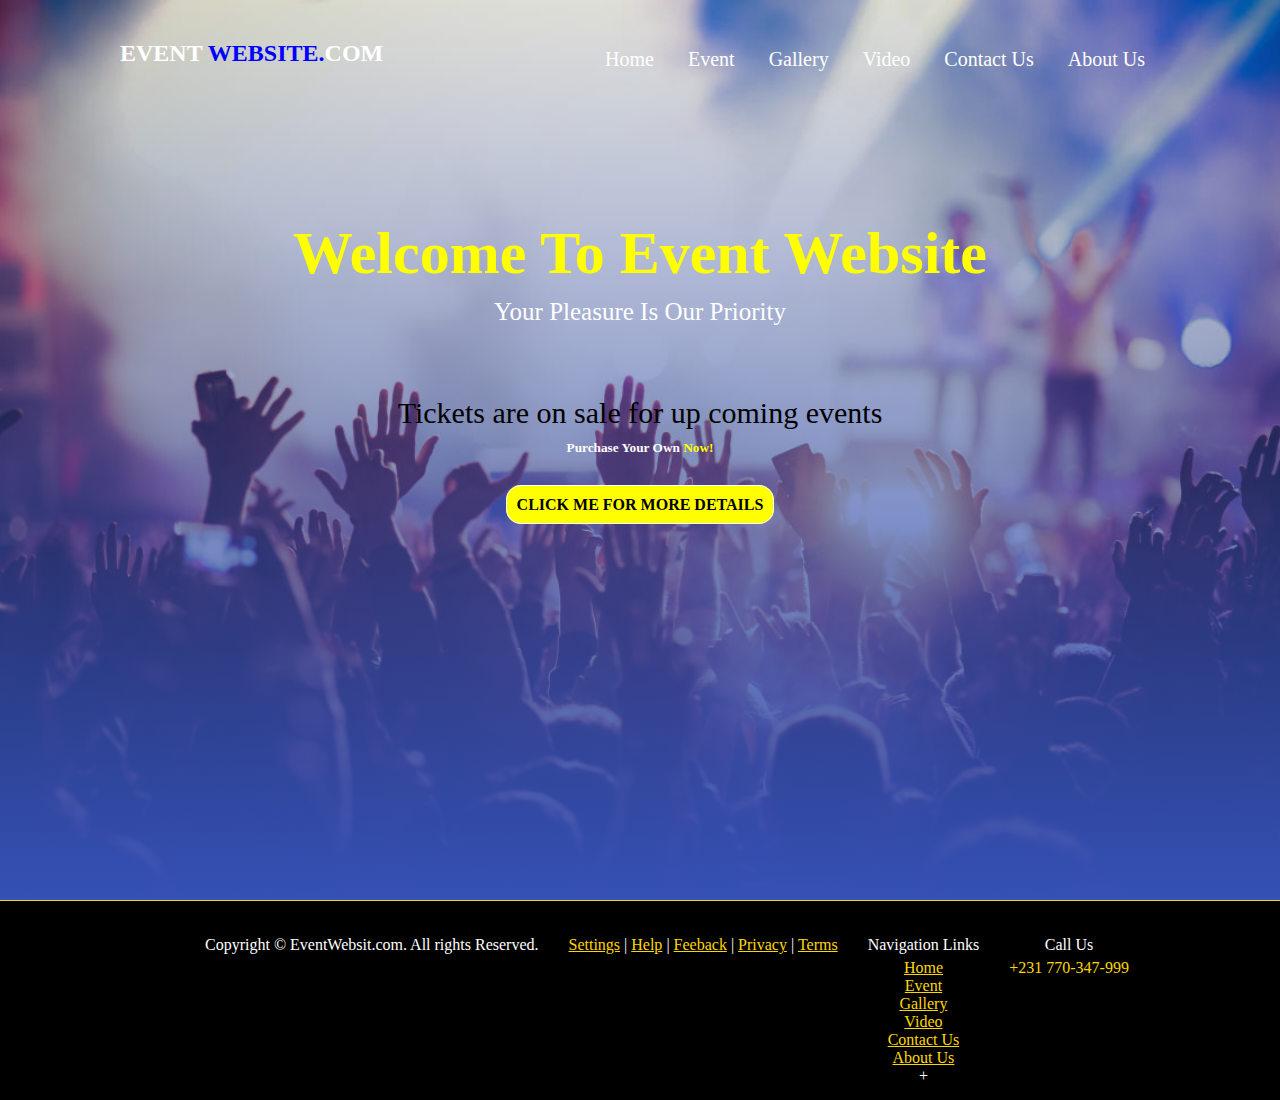
<file: index.html>
<!DOCTYPE html>
<html lang="en">
<head>
    <meta charset="UTF-8">
    <meta http-equiv="X-UA-Compatible" content="IE=edge">
    <meta name="viewport" content="width=device-width, initial-scale=1.0">
    <link rel="stylesheet" type="text/css" href="style.css">
    <title>EventWebsite.com</title>
</head>
<body>
    <div class="hero">
        <div class="navbar">
        <div class="logo">
            <h2>EVENT <span class="highlight_1">WEBSITE.</span><span class="highlight_2">COM</span></h2>
        </div>
        <div class="nav-links">
            <ul>
                <li><a href="index.html">Home</a></li>
                <li><a href="event.html">Event</a></li>
                <li><a href="gallery.html">Gallery</a></li>
                <li><a href="video.html">Video</a></li>
                <li><a href="contact.html">Contact Us</a></li>
                <li><a href="about_us.html">About Us</a></li>
            </ul>
        </div>
    </div>
    <div class="wel">
        <h1>Welcome To Event Website</h1>
        <p>Your Pleasure Is Our Priority</p>
    </div>
    <div class="content">
        <p>
            Tickets are on sale for up coming events
        </p>
        <h5>Purchase Your Own <span>Now!</span></h5>
        <a href="event.html">CLICK ME FOR MORE DETAILS</a>
    </div>
    </div>
    <footer>
        <div class="footer-section">
            <p>
                Copyright &copy; EventWebsit.com. All rights Reserved.
            </p>
        </div>
        <div class="footer-section">
           <a href="">Settings</a> | 
           <a href="">Help</a> | 
           <a href="">Feeback</a> | 
           <a href="">Privacy</a> | 
           <a href="">Terms</a> 
        </div>
        <div class="footer-section">
            <p>Navigation Links</p>
            <ul>
                <li><a href="index.html">Home</a></li>
                <li><a href="event.html">Event</a></li>
                <li><a href="gallery.html">Gallery</a></li>
                <li><a href="video.html">Video</a></li>
                <li><a href="contact.html">Contact Us</a></li>
                <li><a href="about_us.html">About Us</a></li>
            </ul>+
        </div>
        <div class="footer-section">
            <p>Call Us</p>
            <p style="color: gold;">+231 770-347-999</p>
        </div>
    </footer>
</body>
</html>
</file>
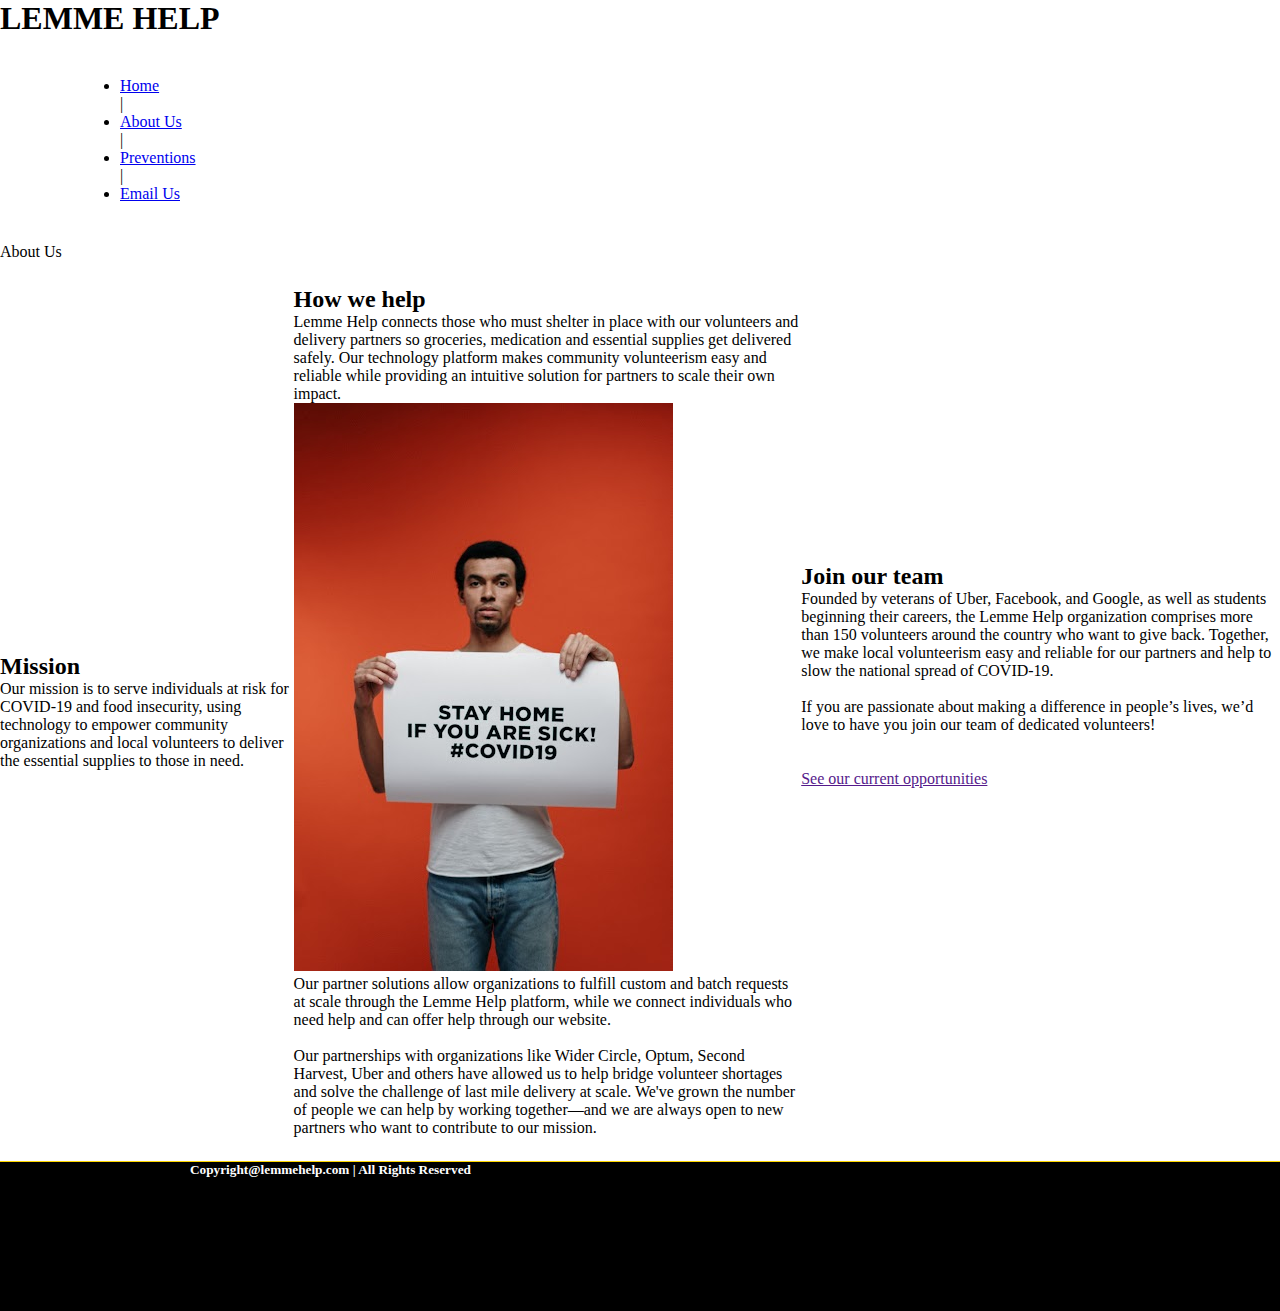
<file: about.html>
<!DOCTYPE html>
<html lang="en">
<head>
    <meta charset="UTF-8">
    <meta http-equiv="X-UA-Compatible" content="IE=edge">
    <meta name="viewport" content="width=device-width, initial-scale=1.0">
    <meta name="Author" content="Bassey Gray">
    <link rel="stylesheet" href="style.css">
    <title>Art 277 | Assignment 5</title>
</head>
<body>
     <!--header 1-->
     <div class="header-1">
        <div class="container">
            <h1>LEMME HELP</h1>
        </div>
    </div>
    <!--Navbar-->
    <header>
        <div class="navbar">
            <div class="container">
                <ul>
                    <li><a href="index.html">Home</a></li>  |
                    <li><a href="about.html">About Us</a></li>  |
                    <li><a href="prevention.html">Preventions</a></li>  |
                    <li><a href="#">Email Us</a></li>
                </ul>
            </div>
        </div>
    </header>
    <!--Article-->
    <article>
        <div class="container">
            <p>About Us</p> 
        </div>
    </article>
    <!--Section-->
    <section class="main">
        <div class="container">
            <h2>Mission</h2>
            <p>
                Our mission is to serve individuals at risk for COVID-19 and food insecurity, using technology to empower community organizations and local volunteers to deliver the essential supplies to those in need.
            </p>
        </div>
        <div class="container">
            <h2>How we help</h2>
            <p>
                Lemme Help connects those who must shelter in place with our volunteers and delivery partners so groceries, medication and essential supplies get delivered safely. Our technology platform makes community volunteerism easy and reliable while providing an intuitive solution for partners to scale their own impact.
            </p>
                <img src="man.jpg" alt="Man"> <br>
                Our partner solutions allow organizations to fulfill custom and batch requests at scale through the Lemme Help platform, while we connect individuals who need help and can offer help through our website.
                <br><br>
                Our partnerships with organizations like Wider Circle, Optum, Second Harvest, Uber and others have allowed us to help bridge volunteer shortages and solve the challenge of last mile delivery at scale. We've grown the number of people we can help by working together—and we are always open to new partners who want to contribute to our mission.
            </p>
        </div>
        <div class="container">
            <h2>Join our team</h2>
            <p>
                Founded by veterans of Uber, Facebook, and Google, as well as students beginning their careers, the Lemme Help organization comprises more than 150 volunteers around the country who want to give back. Together, we make local volunteerism easy and reliable for our partners and help to slow the national spread of COVID-19.
                <br><br>
                If you are passionate about making a difference in people’s lives, we’d love to have you join our team of dedicated volunteers!
            </p> <br> <br>
            <a href="">See our current opportunities</a> <br><br><br><br><br>
        </div>
    </section>
    <!--Footer-->
    <footer>
        <div class="container">
            <h5>Copyright@lemmehelp.com | All Rights Reserved</h5>
        </div>
    </footer>
</body>
</html>
</file>
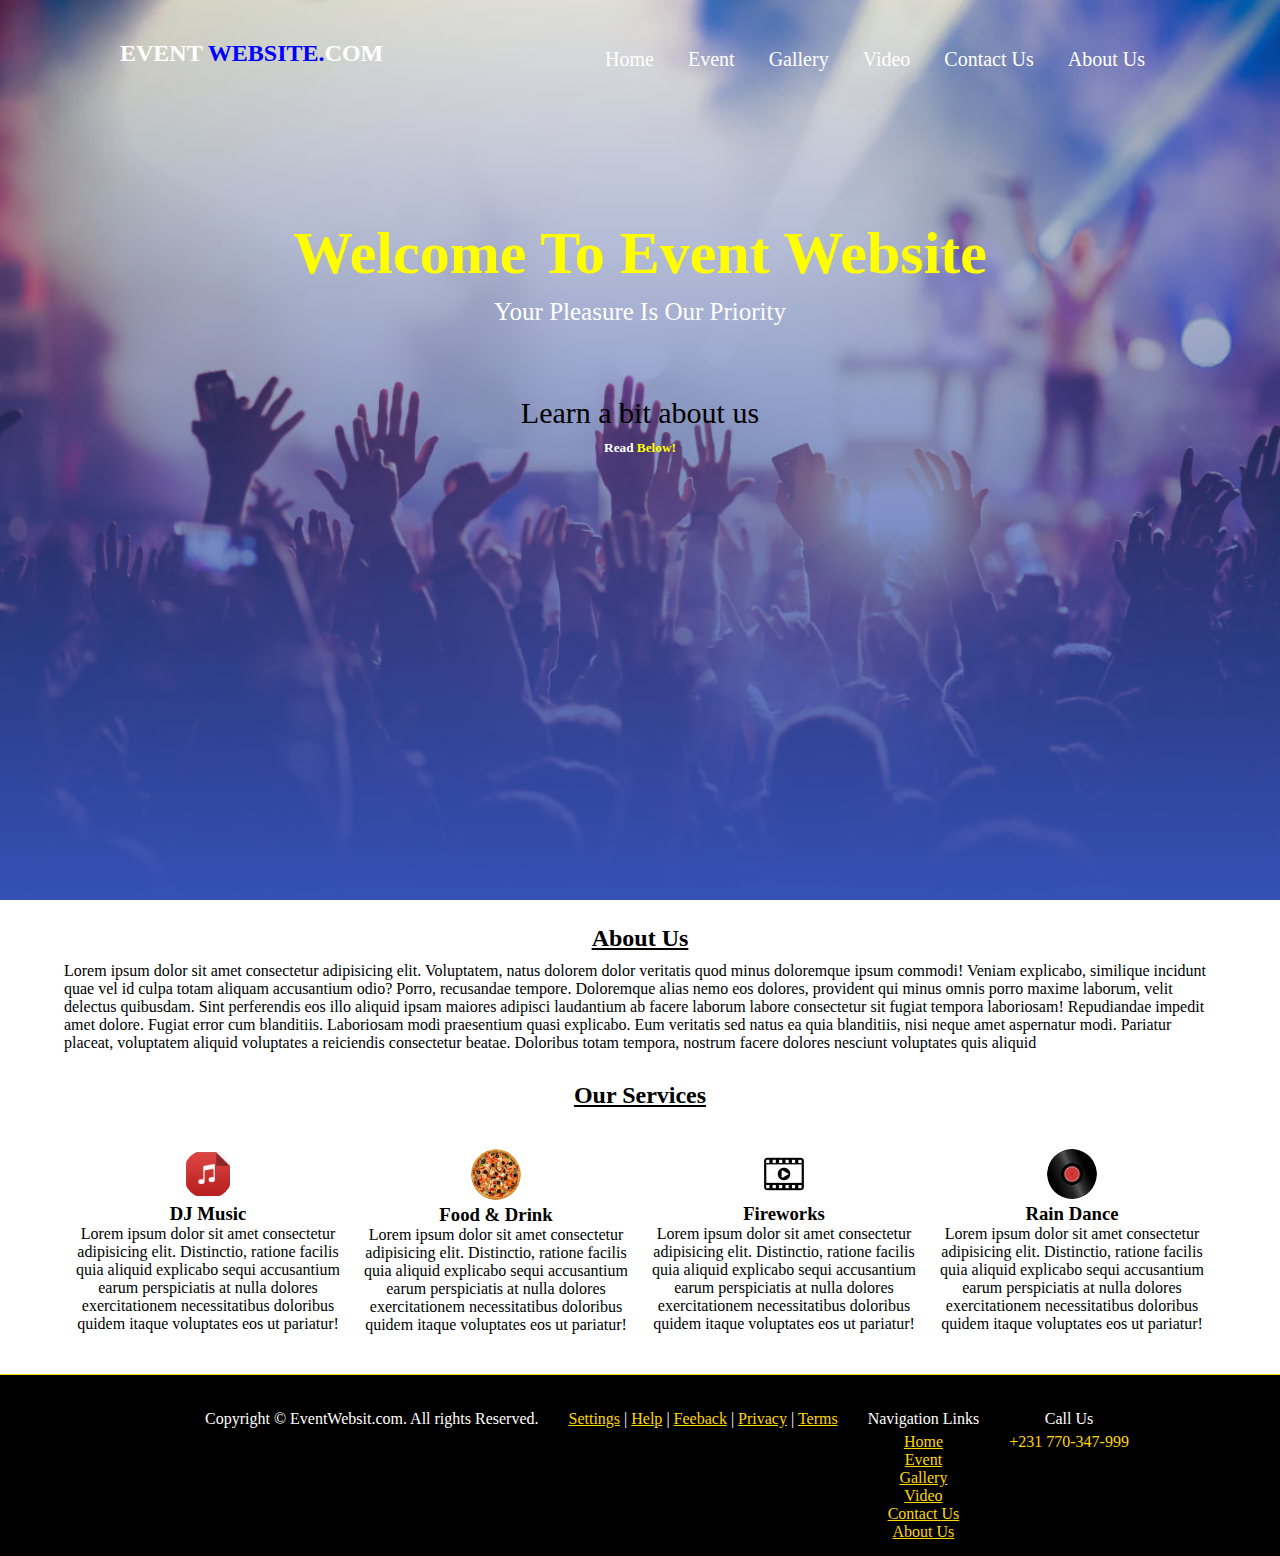
<file: about_us.html>
<!DOCTYPE html>
<html lang="en">
<head>
    <meta charset="UTF-8">
    <meta http-equiv="X-UA-Compatible" content="IE=edge">
    <meta name="viewport" content="width=device-width, initial-scale=1.0">
    <link rel="stylesheet" href="style.css">
    <title>EventWebsite.com</title>
</head>
<body>
    <div class="hero">
        <div class="navbar">
        <div class="logo">
            <h2>EVENT <span class="highlight_1">WEBSITE.</span><span class="highlight_2">COM</span></h2>
        </div>
        <div class="nav-links">
            <ul>
                <li><a href="index.html">Home</a></li>
                <li><a href="event.html">Event</a></li>
                <li><a href="gallery.html">Gallery</a></li>
                <li><a href="video.html">Video</a></li>
                <li><a href="contact.html">Contact Us</a></li>
                <li><a href="about_us.html">About Us</a></li>
            </ul>
        </div>
    </div>
    <div class="wel">
        <h1>Welcome To Event Website</h1>
        <p>Your Pleasure Is Our Priority</p>
    </div>
    <div class="content">
        <p>
            Learn a bit about us 
        </p>
        <h5>Read  <span>Below!</span></h5>
    </div>
    </div>
    <div class="about">
        <div class="aim">
            <h2><u>About Us</u> </h2>
            <p>Lorem ipsum dolor sit amet consectetur adipisicing elit. 
                Voluptatem, natus dolorem dolor veritatis quod minus
                 doloremque ipsum commodi! Veniam explicabo, similique
                  incidunt quae vel id culpa totam aliquam accusantium odio?
                  Porro, recusandae tempore. Doloremque alias nemo eos dolores,
                   provident qui minus omnis porro maxime laborum, velit delectus 
                   quibusdam. Sint perferendis eos illo aliquid ipsam maiores adipisci 
                   laudantium ab facere laborum labore consectetur sit fugiat tempora 
                   laboriosam! Repudiandae impedit amet dolore.
                   Fugiat error cum blanditiis. Laboriosam modi praesentium 
                   quasi explicabo. Eum veritatis sed natus ea quia blanditiis,
                    nisi neque amet aspernatur modi. Pariatur placeat, voluptatem 
                    aliquid voluptates a reiciendis consectetur beatae.
                    Doloribus totam tempora, nostrum facere dolores nesciunt voluptates 
                    quis aliquid
            </p>
        </div>
    </div>
    <section class="myservice">
       <h2><u>Our Services</u> </h2>
        <div class="our-services">
            <img src="mp3-icon.ico" alt="">
            <h3>DJ Music</h3>
            <p>Lorem ipsum dolor sit amet consectetur
                 adipisicing elit. Distinctio, ratione facilis quia
                  aliquid explicabo sequi accusantium earum perspiciatis
                   at nulla dolores exercitationem necessitatibus doloribus
                    quidem itaque voluptates eos ut pariatur!
            </p>
        </div>
        <div class="our-services">
            <img src="pizza.png" alt="">
            <h3>Food & Drink</h3>
            <p>Lorem ipsum dolor sit amet consectetur
                 adipisicing elit. Distinctio, ratione facilis quia
                  aliquid explicabo sequi accusantium earum perspiciatis
                   at nulla dolores exercitationem necessitatibus doloribus
                    quidem itaque voluptates eos ut pariatur!
            </p>
        </div>
        <div class="our-services">
            <img src="video-icon.jpg" alt="">
            <h3>Fireworks</h3>
            <p>Lorem ipsum dolor sit amet consectetur
                 adipisicing elit. Distinctio, ratione facilis quia
                  aliquid explicabo sequi accusantium earum perspiciatis
                   at nulla dolores exercitationem necessitatibus doloribus
                    quidem itaque voluptates eos ut pariatur!
            </p>
        </div>
        <div class="our-services">
            <img src="disc.png" alt="">
            <h3>Rain Dance</h3>
            <p>Lorem ipsum dolor sit amet consectetur
                 adipisicing elit. Distinctio, ratione facilis quia
                  aliquid explicabo sequi accusantium earum perspiciatis
                   at nulla dolores exercitationem necessitatibus doloribus
                    quidem itaque voluptates eos ut pariatur!
            </p>
        </div>
    </section>
    <footer>
        <div class="footer-section">
            <p>
                Copyright &copy; EventWebsit.com. All rights Reserved.
            </p>
        </div>
        <div class="footer-section">
           <a href="">Settings</a> | 
           <a href="">Help</a> | 
           <a href="">Feeback</a> | 
           <a href="">Privacy</a> | 
           <a href="">Terms</a> 
        </div>
        <div class="footer-section">
            <p>Navigation Links</p>
            <ul>
                <li><a href="index.html">Home</a></li>
                <li><a href="event.html">Event</a></li>
                <li><a href="gallery.html">Gallery</a></li>
                <li><a href="video.html">Video</a></li>
                <li><a href="contact.html">Contact Us</a></li>
                <li><a href="about_us.html">About Us</a></li>
            </ul>
        </div>
        <div class="footer-section">
            <p>Call Us</p>
            <p style="color: gold;">+231 770-347-999</p>
        </div>
    </footer>
</body>
</html>
</file>
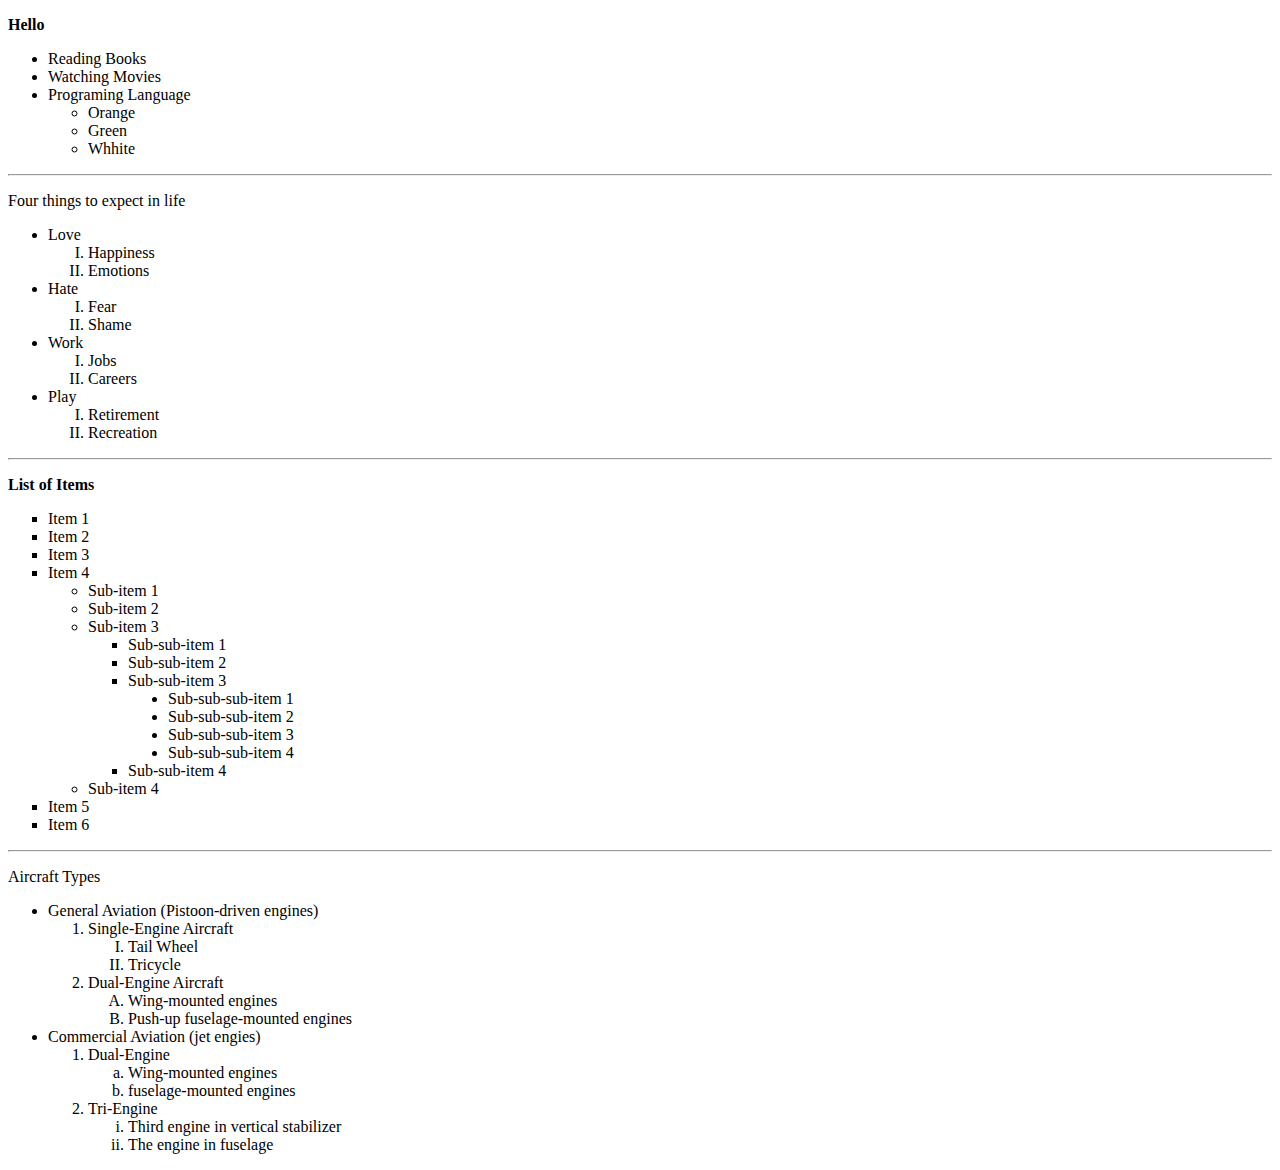
<file: Art-277.html>
<!DOCTYPE html>
<html lang="en">
<head>
    <meta charset="UTF-8">
    <meta http-equiv="X-UA-Compatible" content="IE=edge">
    <meta name="viewport" content="width=device-width, initial-scale=1.0">
    <title>Assignment 3</title>
</head>
<body>
    <div>
        <p>
             <strong>Hello</strong><br/>
          <ul>
              <li>Reading Books</li>
              <li>Watching Movies</li>
             <li>Programing Language</li>
            <ul>
                <li>Orange</li>
                <li>Green</li>
                <li>Whhite</ul>
            </ul>
        </ul>

            <hr style="font-size:strong; color:rgb(255, 255, 255); size: 2px;">
    </div>
    <div>
        <p>
            Four things to expect in life<br>
            <ul> 
                <li>Love</li>
                <ol type="I"> 
                    <li>Happiness</li>
                    <li>Emotions</li>
                </ol>
                <li> Hate</li>
                    <ol type="I"> 
                        <li>Fear</li>
                        <li>Shame</li>
                    </ol>
                <li>Work</li>
                    <ol type="I"> 
                        <li>Jobs</li>
                        <li>Careers</li>
                    </ol>
                <li>Play</li>
                    <ol type="I"> 
                        <li>Retirement</li>
                        <li>Recreation</li>
                    </ol>
            </ul>
                <hr>
        </p>
    </div>
    <!-- nested list-->
        <div>
            <p>
                <strong> List of Items</strong>
                <ul type="square">
                    <li> Item 1</li>
                    <li> Item 2</li>
                    <li> Item 3</li>
                    <li> Item 4</li>
                                <ul>
                                    <li> Sub-item 1</li>
                                    <li> Sub-item 2</li>
                                    <li> Sub-item 3</li>
                                
                                        <ul>
                                            <li> Sub-sub-item 1</li>
                                            <li> Sub-sub-item 2</li>
                                            <li> Sub-sub-item 3</li>
                                    
                                            <ul type="disc">
                                                <li> Sub-sub-sub-item 1</li>
                                                <li> Sub-sub-sub-item 2</li>
                                                <li> Sub-sub-sub-item 3</li>
                                                <li> Sub-sub-sub-item 4</li>
                                            </ul>
                                    <li>Sub-sub-item 4</li>
                                        </ul>
                                    <li>Sub-item 4</li>
                                </ul>
                    <li>Item 5</li>
                    <li>Item 6</li>
                </ul>
            </p><hr>
        </div>
        <div>
            <p>
                Aircraft Types<br>
                <ul>
                    <li>General Aviation (Pistoon-driven engines)</li>
                        <ol type="1">
                            <li>Single-Engine Aircraft</li>
                                <ol type="I">
                                    <li>Tail Wheel</li>
                                    <li>Tricycle</li>
                                </ol>
                            <li> Dual-Engine Aircraft</li>
                                <ol type="A">
                                    <li>Wing-mounted engines</li>
                                    <li>Push-up fuselage-mounted engines</li>
                                </ol>
                        </ol>
                    <li>Commercial Aviation (jet engies)</li>
                        <ol>
                            <li>Dual-Engine </li>
                                <ol type="a">
                                    <li>Wing-mounted engines</li>
                                    <li>fuselage-mounted engines</li>
                                </ol>
                            <li> Tri-Engine</li>
                                <ol type="i">
                                    <li>Third engine in vertical stabilizer</li>
                                    <li>The engine in fuselage</li>
                                </ol>
                </ul>
            </p>
        </div>
     </p>
    </body>
</html>
</file>
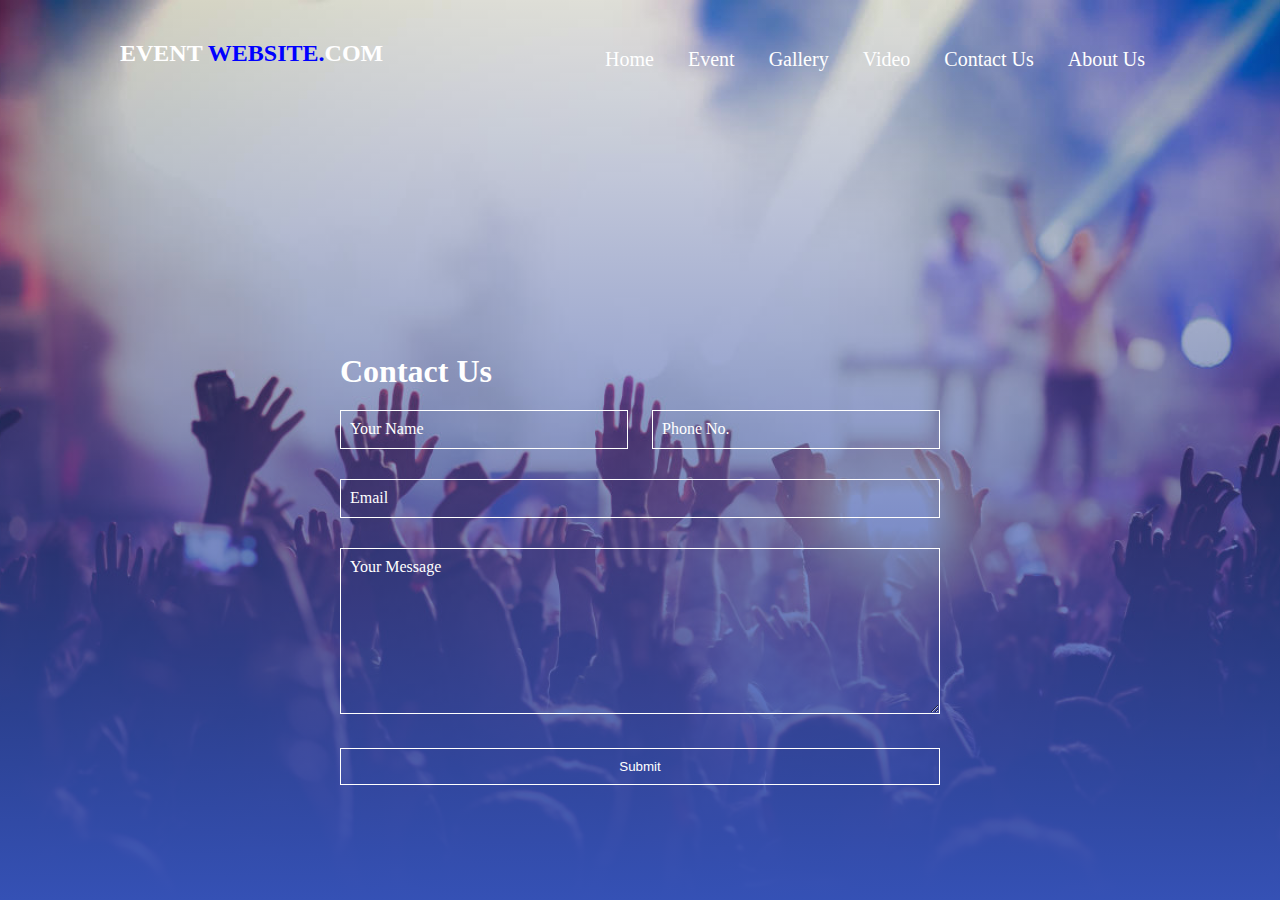
<file: contact.html>
<!DOCTYPE html>
<html lang="en">
<head>
    <meta charset="UTF-8">
    <meta http-equiv="X-UA-Compatible" content="IE=edge">
    <meta name="viewport" content="width=device-width, initial-scale=1.0">
    <link rel="stylesheet" href="style.css">
    <title>EventWebsite.com</title>
</head>
<body>
    <div class="hero">
        <div class="navbar">
        <div class="logo">
            <h2>EVENT <span class="highlight_1">WEBSITE.</span><span class="highlight_2">COM</span></h2>
        </div>
        <div class="nav-links">
            <ul>
                <li><a href="index.html">Home</a></li>
                <li><a href="event.html">Event</a></li>
                <li><a href="gallery.html">Gallery</a></li>
                <li><a href="video.html">Video</a></li>
                <li><a href="contact.html">Contact Us</a></li>
                <li><a href="about_us.html">About Us</a></li>
            </ul>
        </div>
    </div>
    <div class="main">
        <form>
            <div class="header">
                <h1>Contact Us</h1>
            </div>
            <div class="row">
                <div class="input-group">
                    <input type="text" id="name" required>
                    <label for="name">Your Name</label>
                </div>
                <div class="input-group">
                    <input type="text" id="phone" required>
                    <label for="phone">Phone No.</label>
                </div>
            </div>
            
            <div class="input-group">
                <input type="text" id="email" required>
                <label for="email">Email</label>
            </div>
            <div class="input-group">
                <textarea id="message" rows="8" required></textarea>
                <label for="message">Your Message</label>
            </div>
            <button type="submit">Submit</button>
        </form>
    </div>
    <footer>
        <div class="footer-section">
            <p>
                Copyright &copy; EventWebsit.com. All rights Reserved.
            </p>
        </div>
        <div class="footer-section">
           <a href="">Settings</a> | 
           <a href="">Help</a> | 
           <a href="">Feeback</a> | 
           <a href="">Privacy</a> | 
           <a href="">Terms</a> 
        </div>
        <div class="footer-section">
            <p>Navigation Links</p>
            <ul>
                <li><a href="index.html">Home</a></li>
                <li><a href="event.html">Event</a></li>
                <li><a href="gallery.html">Gallery</a></li>
                <li><a href="video.html">Video</a></li>
                <li><a href="contact.html">Contact Us</a></li>
                <li><a href="about_us.html">About Us</a></li>
            </ul>
        </div>
        <div class="footer-section">
            <p>Call Us</p>
            <p style="color: gold;">+231 770-347-999</p>
        </div>
    </footer>
</body>
</html>
</file>
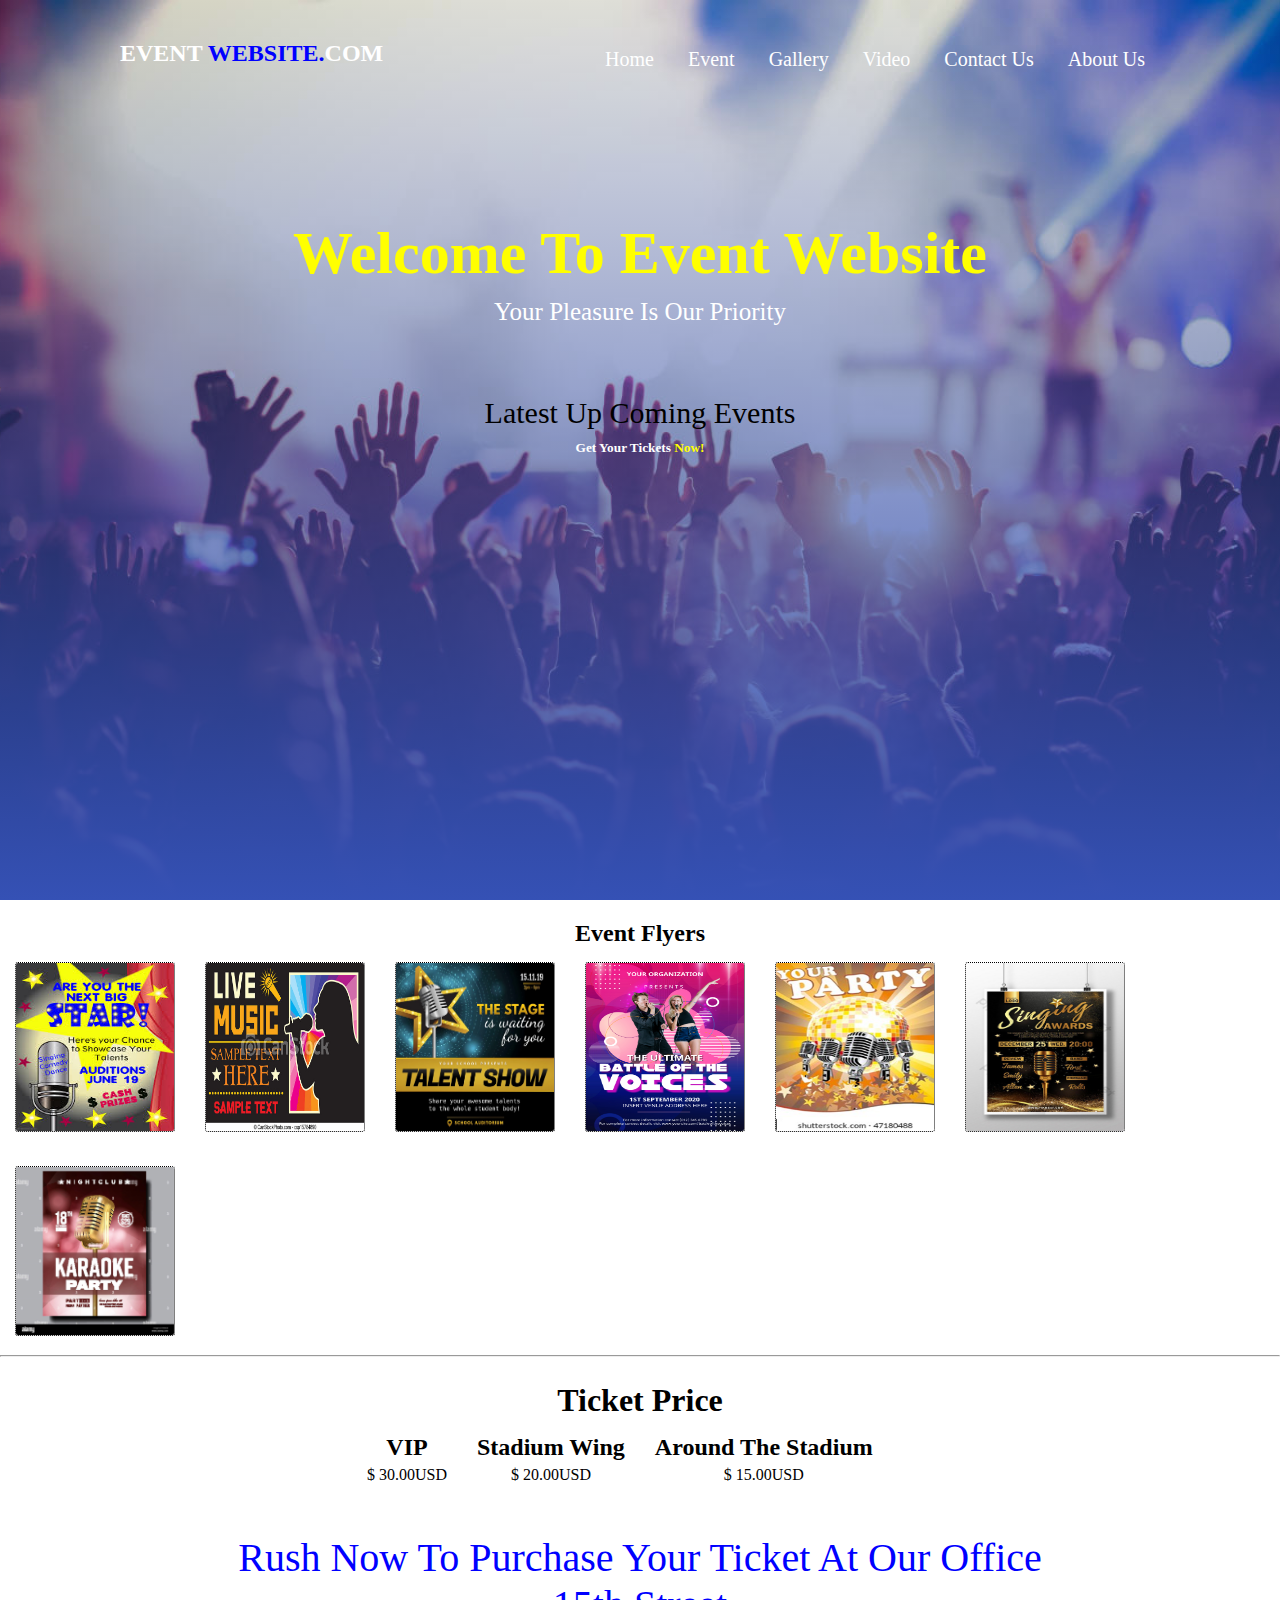
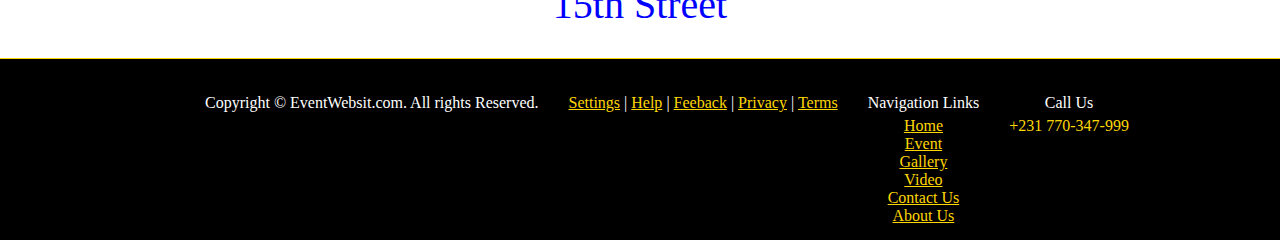
<file: event.html>
<!DOCTYPE html>
<html lang="en">
<head>
    <meta charset="UTF-8">
    <meta http-equiv="X-UA-Compatible" content="IE=edge">
    <meta name="viewport" content="width=device-width, initial-scale=1.0">
    <link rel="stylesheet" href="style.css">
    <title>EventWebsite.com</title>
</head>
<body>
    <div class="hero">
        <div class="navbar">
        <div class="logo">
            <h2>EVENT <span class="highlight_1">WEBSITE.</span><span class="highlight_2">COM</span></h2>
        </div>
        <div class="nav-links">
            <ul>
                <li><a href="index.html">Home</a></li>
                <li><a href="event.html">Event</a></li>
                <li><a href="gallery.html">Gallery</a></li>
                <li><a href="video.html">Video</a></li>
                <li><a href="contact.html">Contact Us</a></li>
                <li><a href="about_us.html">About Us</a></li>
            </ul>
        </div>
    </div>
    <div class="wel">
        <h1>Welcome To Event Website</h1>
        <p>Your Pleasure Is Our Priority</p>
    </div>
    <div class="content">
        <p>
            Latest Up Coming Events
        </p>
        <h5>Get Your Tickets <span>Now!</span></h5>
    </div>
    </div>
    <section>
    <div class="flyer">
        <h2>Event Flyers</h2>
        </div>
        <div class="image">
            <img src="flyer-1.jpeg" alt="flyer">
        </div>
        <div class="image">
            <img src="Picture1.png" alt="flyer">
        </div>
        <div class="image">
            <img src="Picture2.png" alt="flyer">
        </div>
        <div class="image">
            <img src="Picture3.png" alt="flyer">
        </div>
        <div class="image">
            <img src="Picture4.png" alt="flyer">
        </div>
        <div class="image">
            <img src="Picture5.png" alt="flyer">
        </div>
        <div class="image">
            <img src="Picture6.png" alt="flyer">
        </div>
    </section>
    <hr>
    <section class="showcase">
        <h1>Ticket Price</h1>
    <div class="ticket">
        <h2>VIP </h2>
        <p>$ 30.00USD</p> 
    </div> 
    <div class="ticket">
        <h2>Stadium Wing</h2>
        <p>$ 20.00USD</p> 
    </div> 
    <div class="ticket">
        <h2>Around The Stadium</h2>
        <p>$ 15.00USD</p>
    </div>
</section>
<section class="branding">
    <p>Rush Now To Purchase Your Ticket At Our Office <br>15th Street</p>
</section>
<footer>
    <div class="footer-section">
        <p>
            Copyright &copy; EventWebsit.com. All rights Reserved.
        </p>
    </div>
    <div class="footer-section">
       <a href="">Settings</a> | 
       <a href="">Help</a> | 
       <a href="">Feeback</a> | 
       <a href="">Privacy</a> | 
       <a href="">Terms</a> 
    </div>
    <div class="footer-section">
        <p>Navigation Links</p>
        <ul>
            <li><a href="index.html">Home</a></li>
            <li><a href="event.html">Event</a></li>
            <li><a href="gallery.html">Gallery</a></li>
            <li><a href="video.html">Video</a></li>
            <li><a href="contact.html">Contact Us</a></li>
            <li><a href="about_us.html">About Us</a></li>
        </ul>
    </div>
    <div class="footer-section">
        <p>Call Us</p>
        <p style="color:gold">+231 770-347-999</p>
    </div>
</footer>
</body>
</html>
</file>
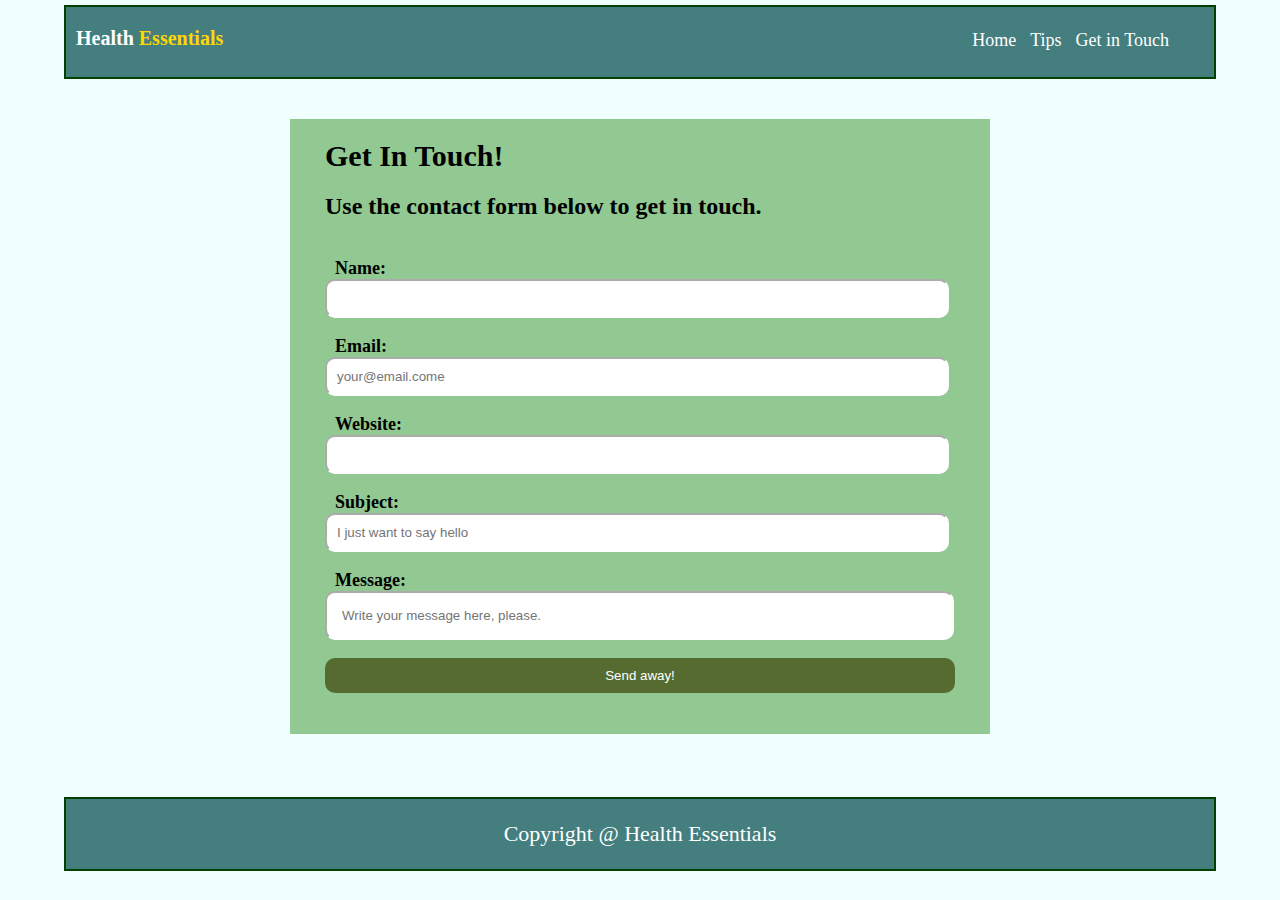
<file: getintouch.html>
<!DOCTYPE html>
<html lang="en">
<head>
    <meta charset="UTF-8">
    <meta http-equiv="X-UA-Compatible" content="IE=edge">
    <meta name="viewport" content="width=device-width, initial-scale=1.0">
    <meta name="Description" content="Art 277 | Home Project #6">
    <link rel="stylesheet" href="project.css">
    <title>Art 277 | Home Project 6</title>
</head>
<body>
    <!--Navbar-->
    <header>
        <div class="container">
             <div class="branding">
                <h1>Health <span class="hight-light">Essentials</span></h1>
                <ul>
                    <li><a href="project_6.html">Home</a></li>
                    <li><a href="tips.html">Tips</a></li>
                    <li><a href="getintouch.html">Get in Touch
                    </a></li>
                </ul>
            </div>
     </div>
    </header>
     <!--Navbar End-->

     <!--Form-->
     <section class="main">
         <div class="container">
             <div class="form-control">
                <h1>Get In Touch!</h1>
                <h2>Use the contact form below to get in touch.</h2><br>
                 <form action="" method="post">
                    <label for="">Name:<br></label><input type="text" name="Name" id="Name"><br><br>
                    <label for="">Email:<br></label><input type="email" name="Email" id="Email" placeholder="your@email.come"><br><br>
                    <label for="">Website:<br></label><input type="text" name="Website" id="Website"><br><br>
                    <label for="">Subject:<br></label><input type="text" name="Subject" id="Subject" placeholder="I just want to say hello"><br><br>
                    <label for="">Message:<br></label><input type="message" name="message" id="message" placeholder="Write your message here, please.">
                    <br><br>
                    <input type="submit" name="submit" value="Send away!" class="btn">
                 </form>
             </div>
         </div>
     </section>
     <!--Form End-->

     <!--footer-->
     <footer>
        <div class="container">
            <div class="footer-section">
                <p>Copyright @ Health Essentials</p>
            </div>
        </div>
    </footer>
      <!--footer end-->
</body>
</html>
</file>
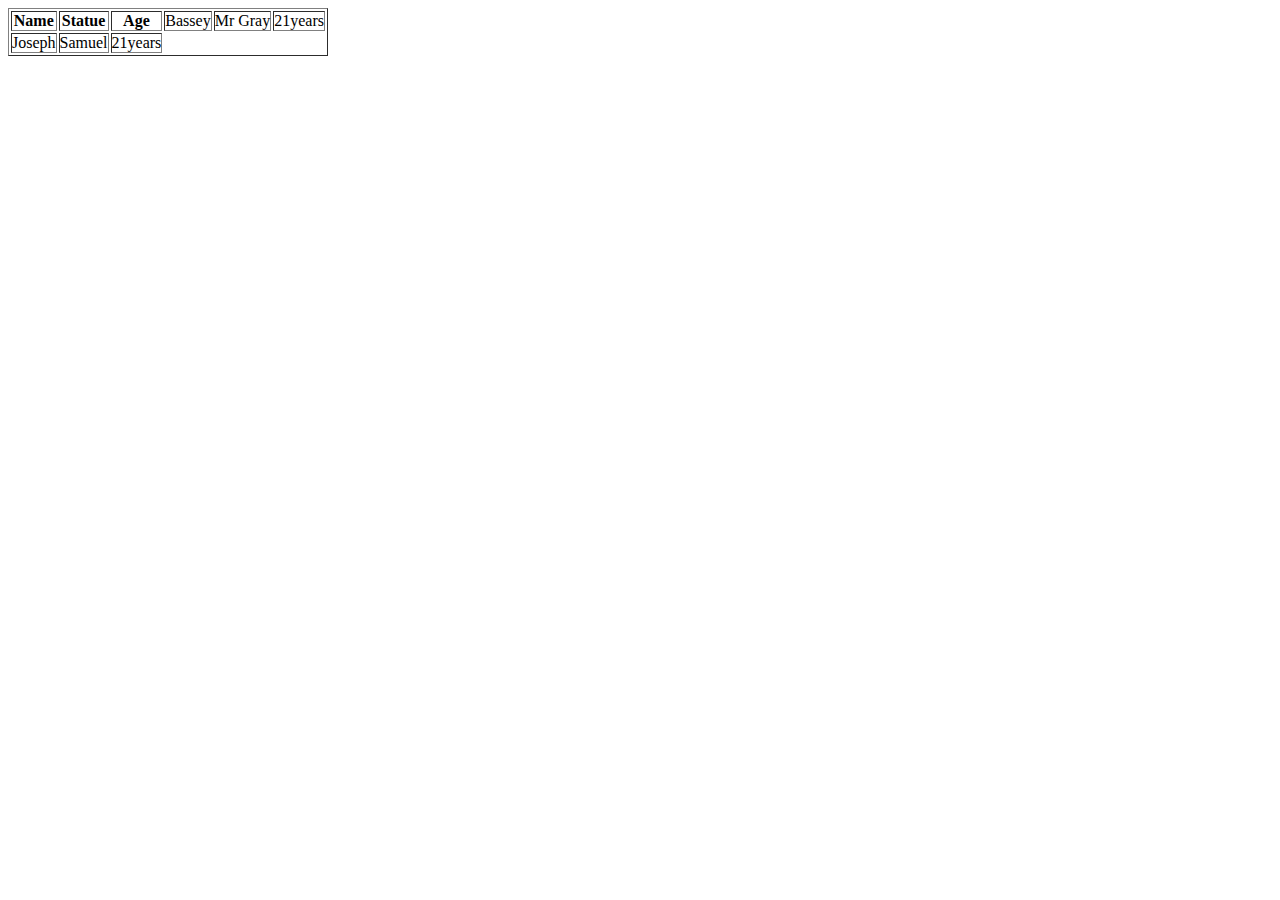
<file: Index3.html>
<!DOCTYPE html>
<html>

<head>
    <meta charset="UTF-8">
    <meta name="viewport" content="width=device-width, initial-scale=1">
    <title>HTML Table</title>
</head>

<body>
  <Table border=“1px” cellpadding=”10px” cellspacing=“5px”>
    
    <tr>
      <th>Name</th>
      <th>Statue</th>
      <th>Age</th>
      
      <td>Bassey</td>
      <td>Mr Gray</td>
      <td>21years</td>
    </tr>
    <tr>
      <td>Joseph</td>
      <td>Samuel</td>
      <td>21years</td>
      
    </tr>
    
  </Table>

</body>

</html>
</file>
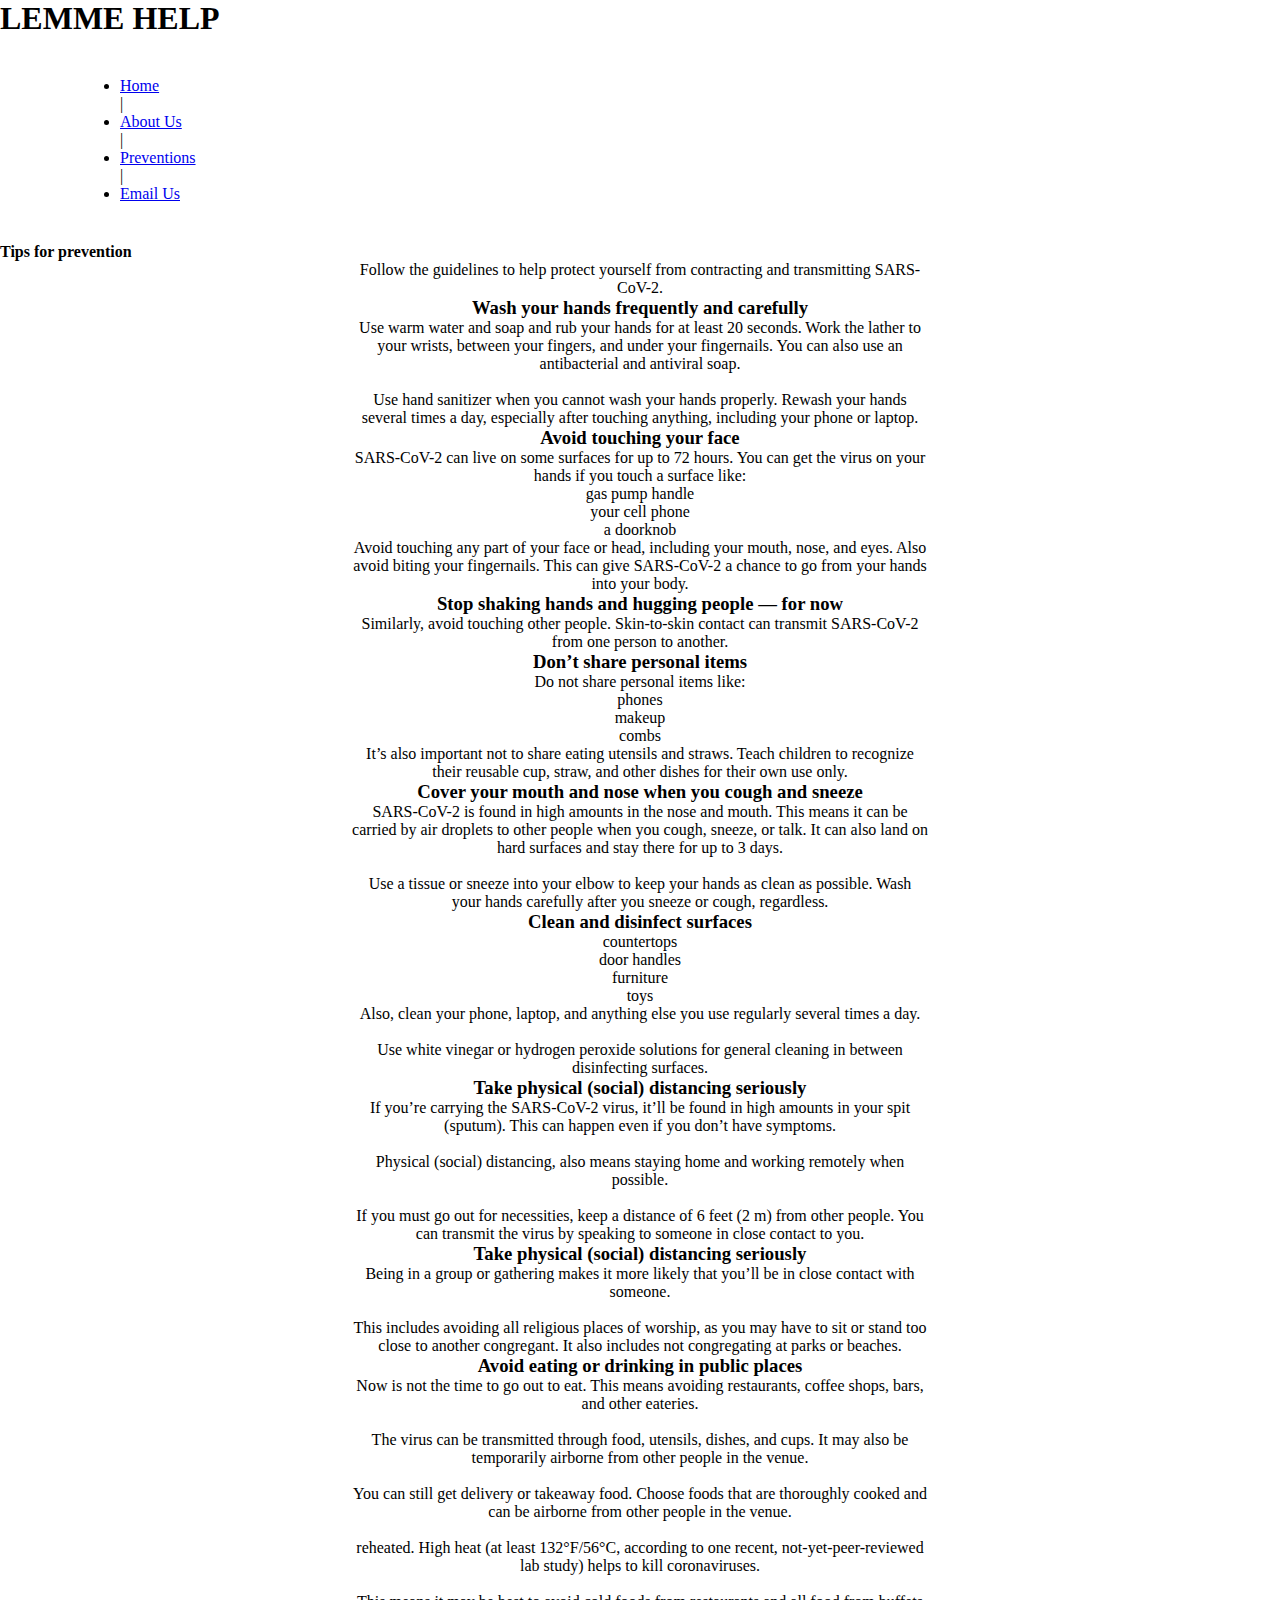
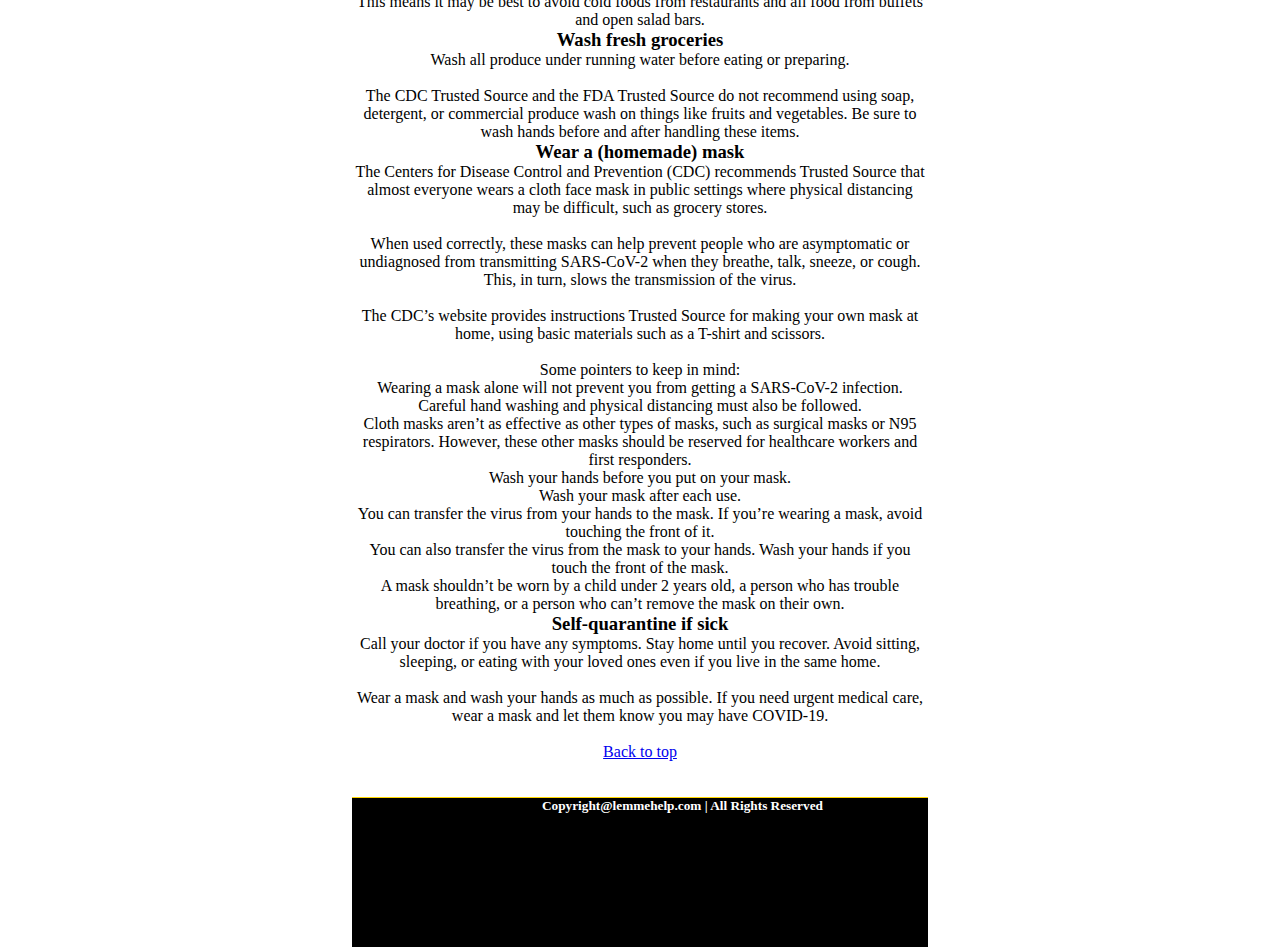
<file: prevention.html>
<!DOCTYPE html>
<html lang="en">
<head>
    <meta charset="UTF-8">
    <meta http-equiv="X-UA-Compatible" content="IE=edge">
    <meta name="viewport" content="width=device-width, initial-scale=1.0">
    <meta name="Author" content="Bassey Gray">
    <link rel="stylesheet" href="style.css">
    <title>Art 277 | Assignment 5</title>
</head>
<body>
    <!--header 1-->
    <div class="header-1">
        <div class="container">
            <h1 id="C5">LEMME HELP</h1>
        </div>
    </div>
    <!--Navbar-->
    <header>
        <div class="navbar">
            <div class="container">
                <ul>
                    <li><a href="index.html">Home</a></li>  |
                    <li><a href="about.html">About Us</a></li>  |
                    <li><a href="prevention.html">Preventions</a></li>  |
                    <li><a href="#">Email Us</a></li>
                </ul>
            </div>
        </div>
    </header>
    <main>
        <div class="container">
            <h4>Tips for prevention</h4>
        </div>
    </main>
    <section class="showcase">
        <div class="container">
            <p>
                Follow the guidelines to help protect yourself from contracting and transmitting SARS-CoV-2.
            
            <ol>
                <b><li><h3> Wash your hands frequently and carefully</h3></li></b>
            </ol>
            
                Use warm water and soap and rub your hands for at least 20 seconds. Work the lather to your wrists, 
                between your fingers, and under your fingernails. You can also use an antibacterial and antiviral soap. <br><br>
                Use hand sanitizer when you cannot wash your hands properly. Rewash your hands several times a day, 
                especially after touching anything, including your phone or laptop.
            
            <ol start="2">
                <b><li><h3>Avoid touching your face</h3></li></b>
            </ol>
            
                SARS-CoV-2 can live on some surfaces for up to 72 hours. You can get the virus on your hands if you 
                touch a surface like:
                <ul>
                    <li>gas pump handle</li>
                    <li>your cell phone</li>
                    <li>a doorknob</li>
                </ul> 
                Avoid touching any part of your face or head, including your mouth, nose, and eyes. Also avoid biting 
                your fingernails. This can give SARS-CoV-2 a chance to go from your hands into your body.
            
            <ol start="3">
                <b><li><h3>Stop shaking hands and hugging people — for now</h3></li></b>
            </ol>
            <p>
                Similarly, avoid touching other people. Skin-to-skin contact can transmit SARS-CoV-2 from one person 
                to another.
           
            <ol start="4">
                <b><li><h3>Don’t share personal items</h3></li></b>
            </ol>
           
                Do not share personal items like:
                <ul>
                    <li>phones</li>
                    <li>makeup</li>
                    <li>combs</li>
                </ul>
                It’s also important not to share eating utensils and straws. Teach children to recognize their reusable 
                cup, straw, and other dishes for their own use only.
            
            <ol start="5">
                <b><li><h3>Cover your mouth and nose when you cough and sneeze</h3></li></b>
            </ol>
            
                SARS-CoV-2 is found in high amounts in the nose and mouth. This means it can be carried by air 
                droplets to other people when you cough, sneeze, or talk. It can also land on hard surfaces and stay there 
                for up to 3 days. <br> <br>
                Use a tissue or sneeze into your elbow to keep your hands as clean as possible. Wash your hands 
                carefully after you sneeze or cough, regardless.
           
            <ol start="6">
                <b><li><h3>Clean and disinfect surfaces</h3></li></b>
                <ul type="square">
                    <li>countertops</li>
                    <li>door handles</li>
                    <li>furniture</li>
                    <li>toys</li>
                </ul>
            </ol>
            
                Also, clean your phone, laptop, and anything else you use regularly several times a day. <br><br>
                Use white vinegar or hydrogen peroxide solutions for general cleaning in between disinfecting surfaces.
            
            <ol start="7">
                <b><li><h3>Take physical (social) distancing seriously</h3></li></b>
            </ol>
            If you’re carrying the SARS-CoV-2 virus, it’ll be found in high amounts in your spit (sputum). This can 
            happen even if you don’t have symptoms. <br> <br>
            Physical (social) distancing, also means staying home and working remotely when possible. <br><br>
            If you must go out for necessities, keep a distance of 6 feet (2 m) from other people. You can transmit 
            the virus by speaking to someone in close contact to you.

            <ol start="8">
                <b><li><h3>Take physical (social) distancing seriously</h3></li></b>
            </ol>
            Being in a group or gathering makes it more likely that you’ll be in close contact with someone.
            <br><br>
            This includes avoiding all religious places of worship, as you may have to sit or stand too close to 
            another congregant. It also includes not congregating at parks or beaches.

            <ol start="9">
                <b><li><h3>Avoid eating or drinking in public places</h3></li></b>
            </ol>
            Now is not the time to go out to eat. This means avoiding restaurants, coffee shops, bars, and other 
            eateries. <br><br>
            The virus can be transmitted through food, utensils, dishes, and cups. It may also be temporarily 
            airborne from other people in the venue.<br><br>
            You can still get delivery or takeaway food. Choose foods that are thoroughly cooked and can be 
            airborne from other people in the venue.<br><br>
            reheated.
            High heat (at least 132°F/56°C, according to one recent, not-yet-peer-reviewed lab study) helps to kill 
            coronaviruses.<br><br>
            This means it may be best to avoid cold foods from restaurants and all food from buffets and open salad 
            bars.

            <ol start="10">
                <b><li><h3>Wash fresh groceries</h3></li></b>
            </ol>
            Wash all produce under running water before eating or preparing. <br><br>
            The CDC Trusted Source and the FDA Trusted Source do not recommend using soap, detergent, or 
            commercial produce wash on things like fruits and vegetables. Be sure to wash hands before and after 
            handling these items.

            <ol start="11">
                <b><li><h3>Wear a (homemade) mask
                </h3></li></b>
            </ol>
            The Centers for Disease Control and Prevention (CDC) recommends Trusted Source that almost 
            everyone wears a cloth face mask in public settings where physical distancing may be difficult, such as 
            grocery stores. <br><br>
            When used correctly, these masks can help prevent people who are asymptomatic or undiagnosed from 
            transmitting SARS-CoV-2 when they breathe, talk, sneeze, or cough. This, in turn, slows the 
            transmission of the virus. <br><br>
            The CDC’s website provides instructions Trusted Source for making your own mask at home, using 
            basic materials such as a T-shirt and scissors. <br><br>
            Some pointers to keep in mind:
            <ul type="circle">
                <li>Wearing a mask alone will not prevent you from getting a SARS-CoV-2 infection. Careful hand
                    washing and physical distancing must also be followed.
                </li>
                <li>Cloth masks aren’t as effective as other types of masks, such as surgical masks or N95 
                    respirators. However, these other masks should be reserved for healthcare workers and first 
                    responders.
                </li>
                <li>
                    Wash your hands before you put on your mask.
                </li>
                <li>
                    Wash your mask after each use.
                </li>
                <li>
                    You can transfer the virus from your hands to the mask. If you’re wearing a mask, avoid 
                    touching the front of it.

                </li>
                <li>
                    You can also transfer the virus from the mask to your hands. Wash your hands if you touch the 
                    front of the mask.

                </li>
                <li>
                    A mask shouldn’t be worn by a child under 2 years old, a person who has trouble breathing, or a 
                    person who can’t remove the mask on their own.
                </li>
            </ul>
            <ol start="12">
                <b><li><h3>Self-quarantine if sick</h3></li></b>
            </ol>
            Call your doctor if you have any symptoms. Stay home until you recover. Avoid sitting, sleeping, or 
            eating with your loved ones even if you live in the same home. <br><br>
            Wear a mask and wash your hands as much as possible. If you need urgent medical care, wear a mask 
            and let them know you may have COVID-19. <br><br>

            <a href="#C5">Back to top</a>
            <br><br><br>
        </p>
        </div>
        <!--Footer-->
    <footer>
        <div class="container">
            <h5>Copyright@lemmehelp.com | All Rights Reserved</h5>
        </div>
    </footer>
    </section>
</body>
</html>
</file>
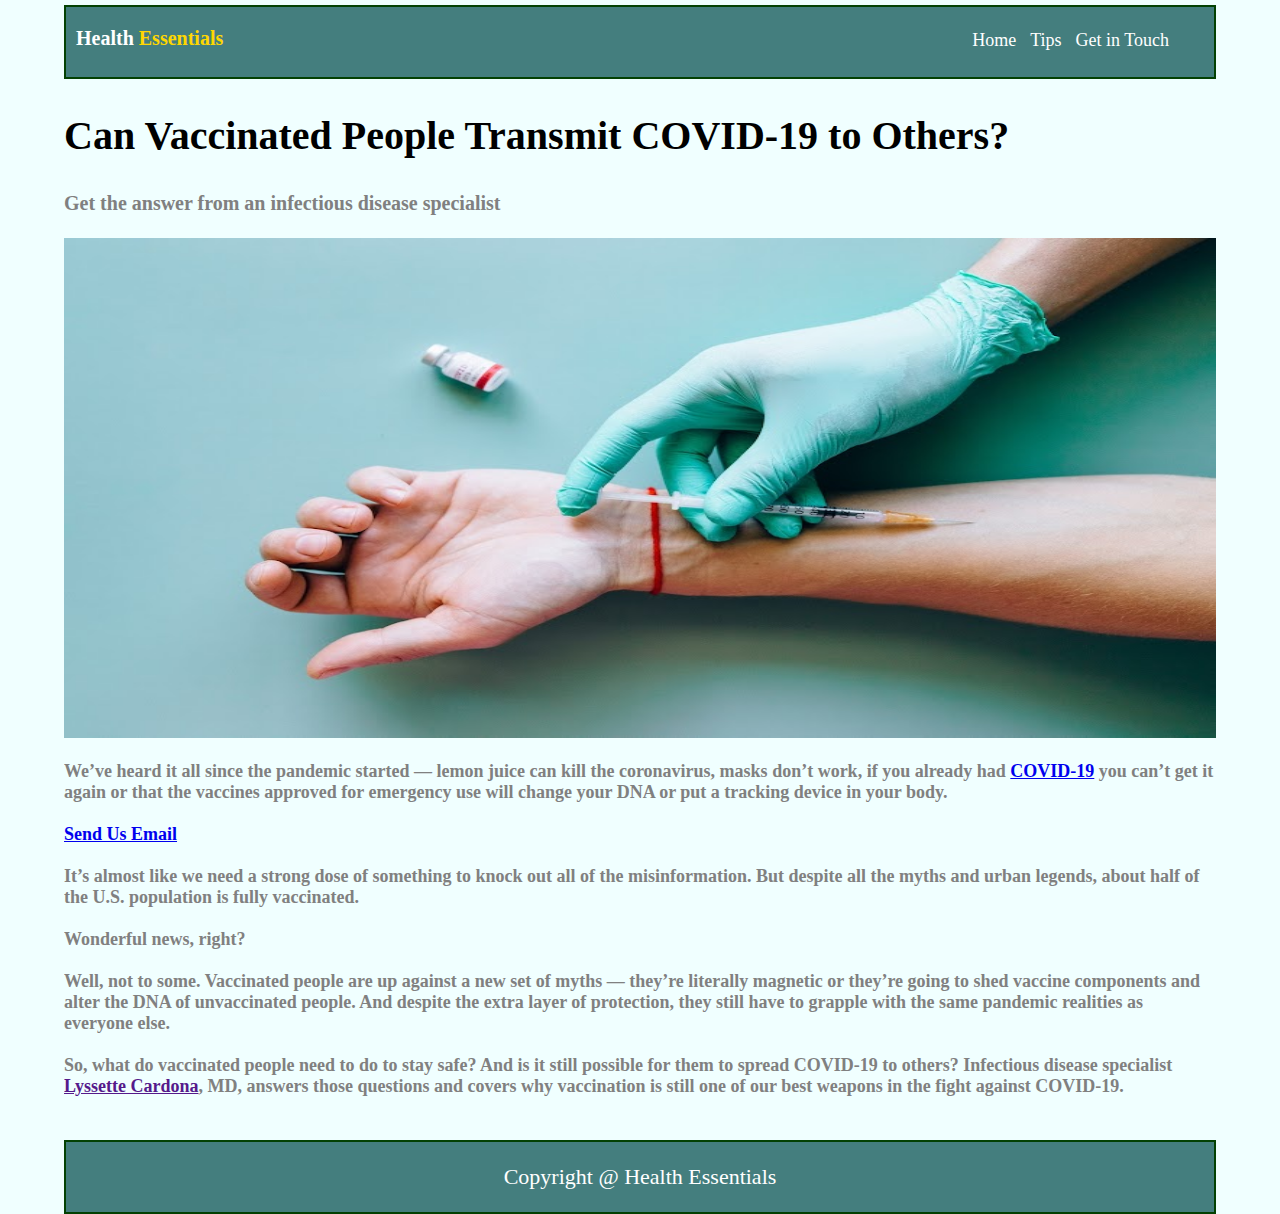
<file: project_6.html>
<!DOCTYPE html>
<html lang="en">
<head>
    <meta charset="UTF-8">
    <meta http-equiv="X-UA-Compatible" content="IE=edge">
    <meta name="viewport" content="width=device-width, initial-scale=1.0">
    <meta name="Description" content="Art 277 | Home Project #6">
    <link rel="stylesheet" href="project.css">
    <title>Art 277 | Home Project 6</title>
</head>
<body>
    <!--navbar-->
    <header>
        <div class="container">
             <div class="branding">
                <h1>Health <span class="hight-light">Essentials</span></h1>
                <ul>
                    <li><a href="project_6.html">Home</a></li>
                    <li><a href="tips.html">Tips</a></li>
                    <li><a href="getintouch.html">Get in Touch
                    </a></li>
                </ul>
            </div>
     </div>
    </header>
    <!--navbar end-->
    
    <!--content-->
    <section>
        <div class="container">
            <div class="content">
                <h2>Can Vaccinated People Transmit COVID-19 to 
                    Others?
                </h2>
                <h3>
                    Get the answer from an infectious disease specialist
                </3><br><br>
                <img src="home project 6 image.jpg" alt="Image">
                <p>
                    We’ve heard it all since the pandemic started — lemon juice can kill the coronavirus, masks don’t work, if you 
                    already had <a href="#">COVID-19</a> you can’t get it again or that the vaccines approved for emergency use will change your 
                    DNA or put a tracking device in your body.
                    <br> <br>
                    <a href="#">Send Us Email</a> <br> <br>
                    It’s almost like we need a strong dose of something to knock out all of the misinformation. But despite all the 
                    myths and urban legends, about half of the U.S. population is fully vaccinated.
                    <br><br>
                    Wonderful news, right? <br><br>
                    Well, not to some. Vaccinated people are up against a new set of myths — they’re literally magnetic or they’re 
                    going to shed vaccine components and alter the DNA of unvaccinated people. And despite the extra layer of 
                    protection, they still have to grapple with the same pandemic realities as everyone else. <br><br>
                    So, what do vaccinated people need to do to stay safe? And is it still possible for them to spread COVID-19 to 
                    others? Infectious disease specialist <a href="">Lyssette Cardona</a>, MD, answers those questions and covers why 
                    vaccination is still one of our best weapons in the fight against COVID-19.
                </p>
            </div>
        </div>
    </section>
    <!--content end-->

    <!--footer-->
    <footer>
        <div class="container">
            <div class="footer-section">
                <p>Copyright @ Health Essentials</p>
            </div>
        </div>
    </footer>
    <!--footer end-->
</body>
</html>
</file>
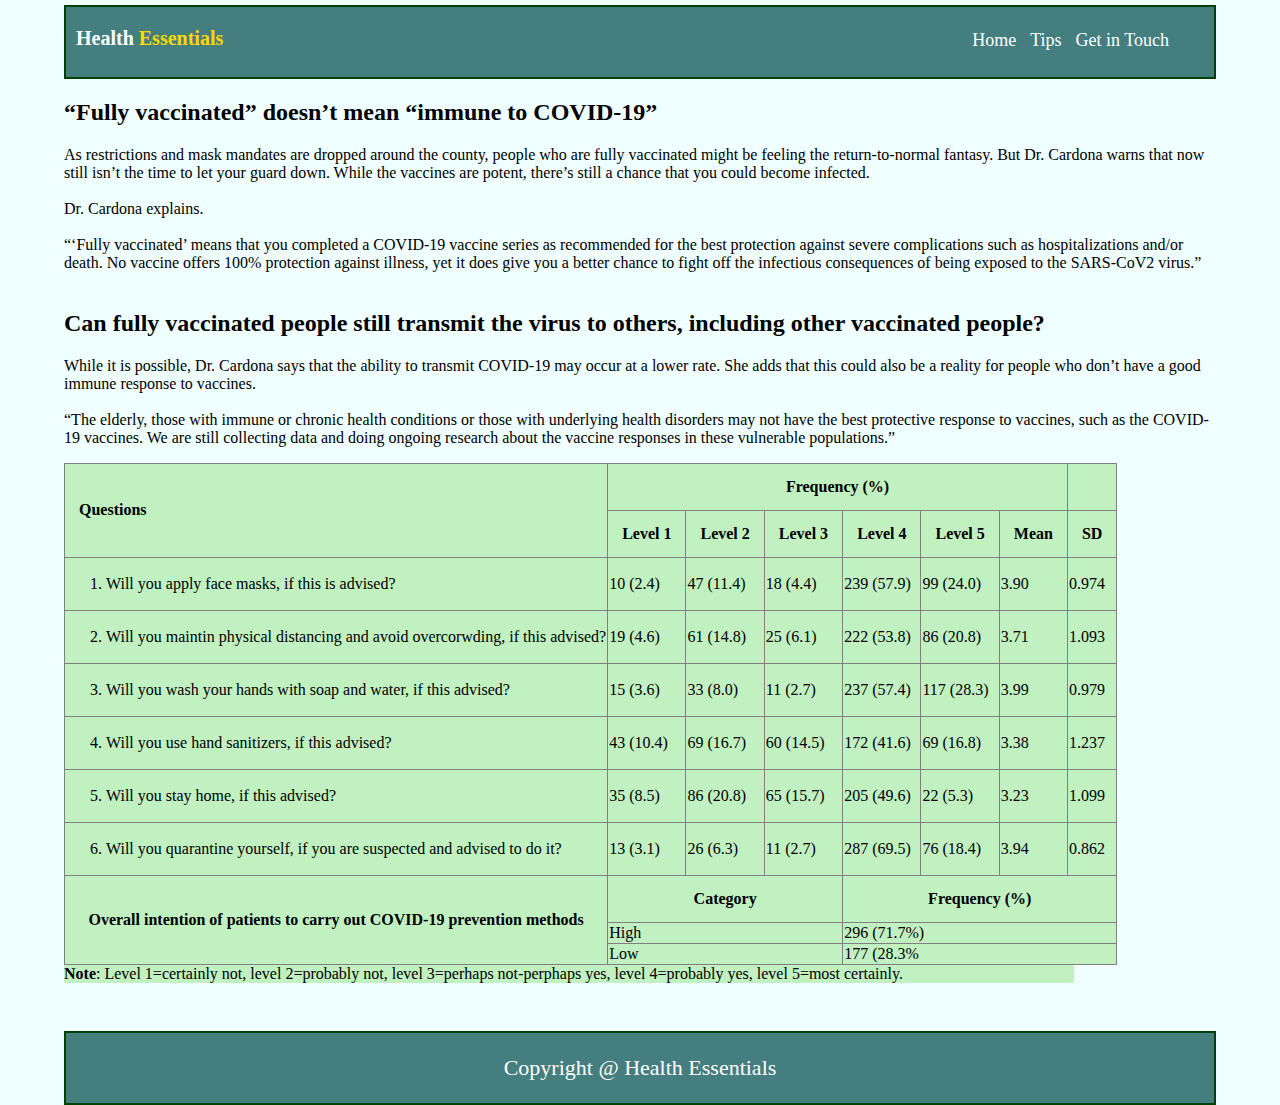
<file: tips.html>
<!DOCTYPE html>
<html lang="en">
<head>
    <meta charset="UTF-8">
    <meta http-equiv="X-UA-Compatible" content="IE=edge">
    <meta name="viewport" content="width=device-width, initial-scale=1.0">
    <meta name="Description" content="Art 277 | Home Project #6">
    <link rel="stylesheet" href="project.css">
    <title>Art 277 | Home Project 6</title>
</head>
<body>
    <!--Navbar-->
    <header>
        <div class="container">
             <div class="branding">
                <h1>Health <span class="hight-light">Essentials</span></h1>
                <ul>
                    <li><a href="project_6.html">Home</a></li>
                    <li><a href="tips.html">Tips</a></li>
                    <li><a href="getintouch.html">Get in Touch
                    </a></li>
                </ul>
            </div>
     </div>
    </header>
     <!--Navbar End-->

    <!--Content-->
    <section>
        <div class="showcase">
            <div class="container">
                <h2>“Fully vaccinated” doesn’t mean “immune to COVID-19” </h2>
                <p>
                    As restrictions and mask mandates are dropped around the county, people who are fully vaccinated might be 
                    feeling the return-to-normal fantasy. But Dr. Cardona warns that now still isn’t the time to let your guard 
                    down. While the vaccines are potent, there’s still a chance that you could become infected. <br><br>
                    Dr. Cardona explains. <br><br>
                    “‘Fully vaccinated’ means that you completed a COVID-19 vaccine series as recommended for the best 
                    protection against severe complications such as hospitalizations and/or death. No vaccine offers 100% 
                    protection against illness, yet it does give you a better chance to fight off the infectious consequences of being 
                    exposed to the SARS-CoV2 virus.” <br><br>
                    <h2>Can fully vaccinated people still transmit the virus to others, 
                        including other vaccinated people? </h2>
                        While it is possible, Dr. Cardona says that the ability to transmit COVID-19 may occur at a lower rate. She adds 
                    that this could also be a reality for people who don’t have a good immune response to vaccines. <br><br>
                    “The elderly, those with immune or chronic health conditions or those with underlying health disorders may 
                    not have the best protective response to vaccines, such as the COVID-19 vaccines. We are still collecting data 
                    and doing ongoing research about the vaccine responses in these vulnerable populations.”
                </p>
    <!--Content End-->

    <!--Table-->
                <div class="table-section">
                    <table border="1px solid">
                        <tr>
                            <th rowspan="2" style="text-align: left;">Questions</th>
                            <th colspan="6">Frequency (%)</th>
                        </tr>
                        <tr>
                            <th>Level 1</th>
                            <th>Level 2</th>
                            <th>Level 3</th>
                            <th>Level 4</th>
                            <th>Level 5</th>
                            <th>Mean</th>
                            <th>SD</th>
                        </tr>
                        <tr>
                            <td><ol>
                                <li>Will you apply face masks, if this is advised?</li>
                            </ol></td>
                            <td>10 (2.4)</td>
                            <td>47 (11.4)</td>
                            <td>18 (4.4)</td>
                            <td>239 (57.9)</td>
                            <td>99 (24.0)</td>
                            <td>3.90</td>
                            <td>0.974</td>
                        </tr>
                        <tr>
                            <td>
                                <ol start="2">
                                    <li>Will you maintin physical distancing and avoid overcorwding, if this advised?</li>
                                </ol>
                            </td>
                            <td>19 (4.6)</td>
                            <td>61 (14.8)</td>
                            <td>25 (6.1)</td>
                            <td>222 (53.8)</td>
                            <td>86 (20.8)</td>
                            <td>3.71</td>
                            <td>1.093</td>
                        </tr>
                        <tr>
                            <td>
                                <ol start="3">
                                    <li>Will you wash your hands with soap and water, if this advised?</li>
                                </ol>
                            </td>
                            <td>15 (3.6)</td>
                            <td>33 (8.0)</td>
                            <td>11 (2.7)</td>
                            <td>237 (57.4)</td>
                            <td>117 (28.3)</td>
                            <td>3.99</td>
                            <td>0.979</td>
                        </tr>
                        <tr>
                            <td>
                                <ol start="4">
                                    <li>Will you use hand sanitizers, if this advised?</li>
                                </ol>
                            </td>
                            <td>43 (10.4)</td>
                            <td>69 (16.7)</td>
                            <td>60 (14.5)</td>
                            <td>172 (41.6)</td>
                            <td>69 (16.8)</td>
                            <td>3.38</td>
                            <td>1.237</td>
                        </tr>
                        <tr>
                            <td>
                                <ol start="5">
                                    <li>Will you stay home, if this advised?</li>
                                </ol>
                            </td>
                            <td>35 (8.5)</td>
                            <td>86 (20.8)</td>
                            <td>65 (15.7)</td>
                            <td>205 (49.6)</td>
                            <td>22 (5.3)</td>
                            <td>3.23</td>
                            <td>1.099</td>
                        </tr>
                        <tr>
                            <td>
                                <ol start="6">
                                    <li>Will you quarantine yourself, if you are suspected and advised to do it?</li>
                                </ol>
                            </td>
                            <td>13 (3.1)</td>
                            <td>26 (6.3)</td>
                            <td>11 (2.7)</td>
                            <td>287 (69.5)</td>
                            <td>76 (18.4)</td>
                            <td>3.94</td>
                            <td>0.862</td>
                        </tr>
                        <tr>
                            <th rowspan="3">Overall intention of patients to carry out COVID-19 prevention methods</th>
                            <th colspan="3">Category</th>
                            <th colspan="4">Frequency (%)</th>
                        </tr>
                        <tr>
                            <td colspan="3">High</td>
                            <td colspan="4"> 296 (71.7%)</td>
                        </tr>
                        <tr>
                            <td colspan="3">Low</td>
                            <td colspan="4">177 (28.3%</td>
                        </tr>
                        
                    </table>
     <!--Table End-->

     <!--Paragrah-->
                    <p><strong>Note</strong>: Level 1=certainly not, level 2=probably not,
                        level 3=perhaps not-perphaps yes, level 4=probably yes, level 5=most certainly.
                    </p>
    <!--Paragraph End-->
            </div>
            </div>
        </div>
    </section>

    <!--footer-->
    <footer>
        <div class="container">
            <div class="footer-section">
                <p>Copyright @ Health Essentials</p>
            </div>
        </div>
    </footer>
    <!--footer end-->
</body>
</html>
</file>
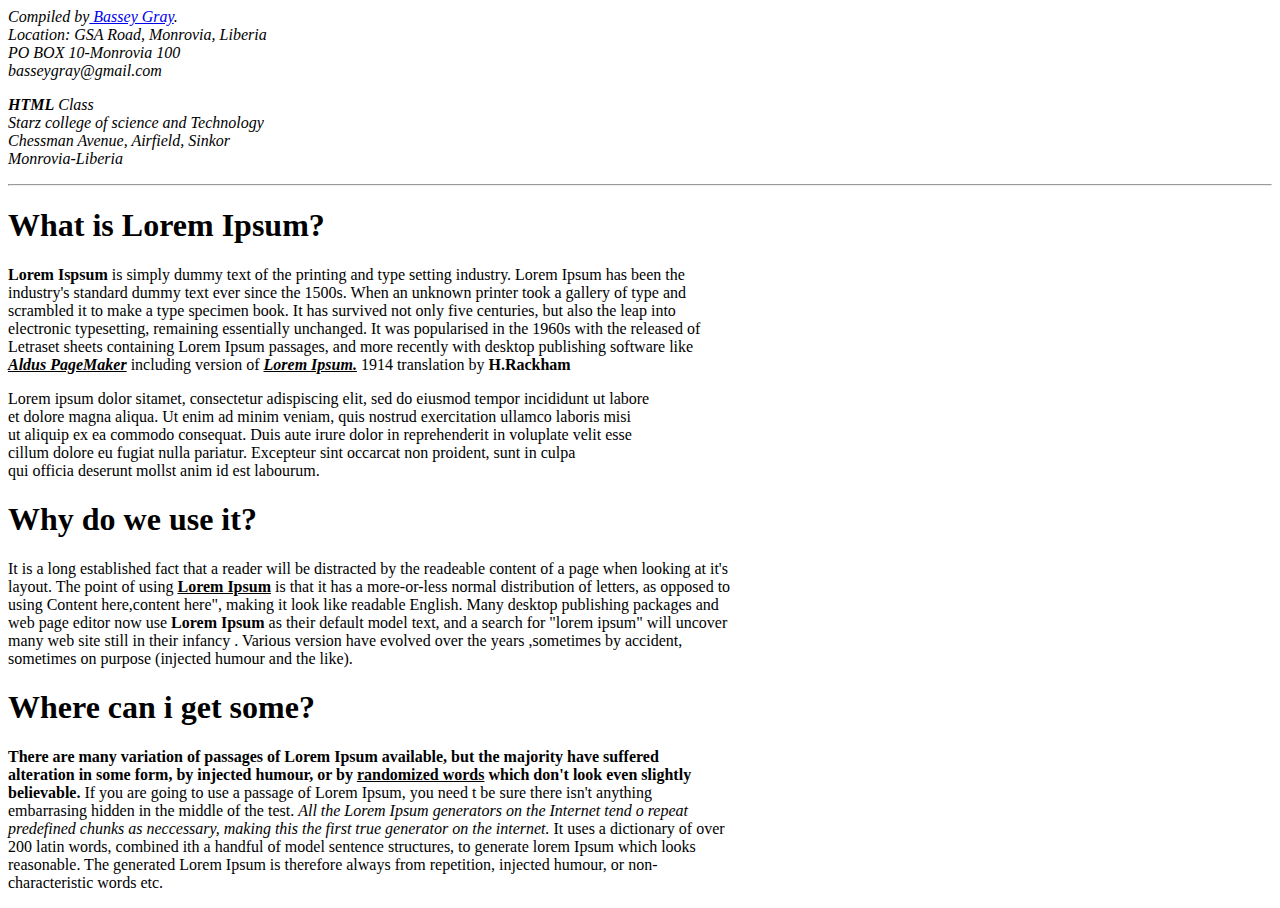
<file: Art277/my work/bassey.html>
<!Doctype html>

<html>

    <head>
        <!---This is my official Address--->
<address> Compiled by<a href="basseygray@gmail.com"> Bassey Gray</a>.<br>Location: GSA Road, Monrovia, Liberia <br>PO BOX 10-Monrovia 100</address><i>basseygray@gmail.com</i>
    <meta charset="utf-8" />
    <meta http-equiv="content-type" content="text/html; charset=utf-8" />
        <meta name="viewport" content="width-device-width, initial-scale=1" />
 
    </head>
  

    <body>
       
        <p><i><b>HTML</b> Class <br>Starz college of science and Technology<br>
            Chessman Avenue, Airfield, Sinkor<br>Monrovia-Liberia</i></p>
            <hr>
    <h1> What is Lorem Ipsum?</h1>
        
        <p><b> Lorem Ispsum</b> is simply dummy text of the printing and type setting industry. Lorem Ipsum has been the<br> industry's standard dummy text ever since the 1500s. When an unknown printer took a gallery of type and <br> scrambled it to make a type specimen book. It has survived not only five centuries, but also the leap into<br> electronic typesetting, remaining essentially unchanged. It was popularised in the 1960s with the released of <br> Letraset sheets containing Lorem Ipsum passages, and more recently with desktop publishing software like <br> <b><i><u>Aldus PageMaker</u></i></b> including version of <b><i><u>Lorem Ipsum.</u></i></b> 1914 translation by <b>H.Rackham</b><br></p>
            
       <p> Lorem ipsum dolor sitamet, consectetur adispiscing elit, sed do eiusmod tempor incididunt ut labore <br> et dolore magna aliqua. Ut enim ad minim veniam, quis nostrud exercitation ullamco laboris misi<br> ut aliquip ex ea commodo consequat. Duis aute irure dolor in reprehenderit in voluplate velit esse<br> cillum dolore eu fugiat nulla pariatur. Excepteur sint occarcat non proident, sunt in culpa<br> qui officia deserunt mollst anim id est labourum.</p>

<h1> Why do we use it?</h1>
     
        <p> It is a long established fact that a reader will be distracted by the readeable content of a page when looking at it's <br> layout. The point of using <b><u>Lorem Ipsum</u></b> is that it has a more-or-less normal distribution of letters, as opposed to <br> using Content here,content here", making it look like readable English. Many desktop publishing packages and<br> web page editor now use <b>Lorem Ipsum</b> as their default model text, and a search for "lorem ipsum" will uncover<br> many web site still in their infancy . Various version have evolved over the years ,sometimes by accident,<br> sometimes on purpose (injected humour and the like).</p>
        
        <h1> Where can i get some?</h1>
        <p><b> There are many variation of passages of Lorem Ipsum available, but the majority have suffered<br> alteration in some form, by injected humour, or by <u>randomized words</u> which don't look even slightly <br> believable.</b> If you are going to use a passage of Lorem Ipsum, you need t be sure there isn't anything<br> embarrasing hidden in the middle of the test. <i> All the Lorem Ipsum generators on the Internet tend o repeat<br> predefined chunks as neccessary, making this the first true generator on the internet.</i> It uses a dictionary of over<br> 200 latin words, combined ith a handful of model sentence structures, to generate lorem Ipsum which looks<br> reasonable. The generated Lorem Ipsum is therefore always from repetition, injected humour, or non-<br>characteristic words etc. </p>
       <!---END--->
    </body>


</html>
</file>
<file: style.css>
*{
   margin: 0;
   padding: 0;
   font-family: 'poppins' sans-serif;
   box-sizing: border-box; 
}
/* Home Section */
.hero{
    width: 100%;
    height: 100vh;
    background-image: linear-gradient(rgba(0,0,0,0.1),#3551b5), url(bkground.jpg);
    background-size: cover;
    background-position: center;
    overflow-x: hidden;
    position: relative;
}
.navbar{
    display: flex;
    padding: 40px 120px;
}
.nav-links{
    flex: 1;
}
.nav-links ul{
    margin-left: 50px;
    display: inline; 
    float: right;
    transition: 0.2s;

}
.nav-links ul li{
    list-style-type: none;
    display: inline-block;
    padding: 8px 15px;
}
.nav-links ul li a{
    text-decoration: none;
    color: #fff;
    font-size: 20px;
    transition: 0.2s ease-in-out;
}
.nav-links a:hover{
    color: yellow;
}
.logo h2{
    color: #fff;
    font-family: cursive;
}
.highlight_1{
    color: blue;
    
}
.wel{
    margin-top: 100px;
    text-align: center;
}
.wel h1{
    color: yellow;
    font-size: 60px;
    margin-bottom: 10px;

}
.wel p{
    color: white;
    font-size: 25px;
}

.content{
    margin-top: 70px;
    text-align: center;
    
}
.content p{
    color: black;
    font-size: 30px;
    margin-bottom: 10px;
    
}
.content span{
    color: yellow;
}
.content h5{
    color: white;
    margin-bottom: 40px;
    font-family: 18px;
}
.content a{
    border: 1px solid white;
    padding: 10px;
    border-radius: 15px;
    text-decoration: none;
    background-color: yellow;
    color: black;
    font-weight: bolder;
    transition: 0.2s ease-in-out;
}
.content a:hover{
    background: black;
    color: gold;
}
/* Footer Section */
footer{
    background: black;
    min-height: 150px;
    border-top: 1px solid gold;
    color: white;
    display: flex;
    padding-left: 190px;
}
.footer-section{
    text-align: center;
    padding: 15px;
}
.footer-section li{
    list-style-type: none;
}
.footer-section a{
    color: gold;
}
.footer-section{
    margin-top: 20px;
}
.footer-section p{
    margin-bottom: 5px;
}
/* Event Section */
section{
    width:  100%;
    overflow: hidden;
    margin: auto;
    
}
.image img{
    border-radius: 3px;
    border: 1px dotted black;
    width: 160px;
    height: 170px;
}
.image{
    float: left;
    padding: 15px;
}
.flyer h2{
    text-align: center;
    margin-top: 20px;
}
.showcase{
    width: 45%;
    margin: auto;
    overflow: hidden;
    text-align: center;
}
.showcase h1{
    margin-top: 25px;
}
.ticket{
    float: left;
    padding: 15px;
}
.ticket h2{
    margin-bottom: 5px;
}
.ticket p{
    margin-bottom: 35px;
}
.branding p{
    text-align: center;
    font-size: 40px;
    color: blue;
    margin-bottom: 30px;
}
/* Contact Us Section */
/* Form */
.main{
    width: 100%;
    height: 100vh;
   
    background-position: center;
    background-size: cover;
    display: flex;
    align-items: center;
    justify-content: center;
}
form{
    width: 90%;
    max-width: 600px;
}
.input-group{
    margin-bottom: 30px;
    position: relative;
}
input, textarea{
    width: 100%;
    padding: 10px;
    outline: 0;
    border: 1px solid #fff;
    color: #fff;
    background: transparent;
    font-size: 15px;
}
label{
    height: 100%;
    position: absolute;
    left: 0;
    top: 0;
    padding: 10px;
    color: #fff;
    cursor: text;
    transition: 0.2s;
}
button{
    padding: 10px 0;
    color: #fff;
    outline: none;
    background: transparent;
    border: 1px solid #fff;
    width: 100%;
    cursor: pointer;
}
input:focus~label,
input:valid~label,
textarea:focus~label,
textarea:valid~label{
    top: -35px;
    font-size: 14px;

}
.row{
    display: flex;
    align-items: center;
    justify-content: space-between;
}
.row .input-group{
    flex-basis: 48%;
}

.header{
    margin: 0;
}
.header h1{
    margin-bottom: 20px;
    color: #fff
}

/* Gallery Section */
#gallery{
    width:  100%;
    overflow: hidden;
    margin: auto;
    text-align: center;
    margin-top: 40px;    
}
#gallery h2{
    margin-bottom: 15px;
    
}

.past img{
    border-radius: 3px;
    border: 1px dotted black;
    width: 160px;
    height: 170px;
}
.past{
    float: left;
    padding: 10px;
    padding-left: 45px;
    margin-bottom: 100px;
}
/* video Section */
.video{
    margin: auto;
    overflow: hidden;
    text-align: center;
    width: 100%;
    padding-left: 70px;
    margin-top: 30px;
}
.video-content{
    float: left;
    padding: 5px;
    padding-left: 130px;
    margin-bottom: 60px;
}
/* About Us Section */
.about{
    width: 90%;
    margin: auto;
    overflow: hidden;
    margin-top: 25px;
}
.aim h2{
    text-align: center;
    margin-bottom: 10px;
}

.myservice{
    width: 90%;
    margin: auto;
    overflow: hidden;
    

}
.myservice h2{
    text-align: center;
    margin-top: 30px;
    
}
.our-services img{
    width: 50px;
    border-radius: 100%;
}
.our-services{
    margin: 0;
    float: left;
    width: 25%;
    text-align: center;
    margin-top: 30px;
    padding: 10px;
    margin-bottom: 30px;
    
}
</file>
<file: project.css>
body{
    background-color: azure;
    padding: 0;
    margin: 0;
    font-family: Calibri Light;
}

/* Utility */
.container{
    width: 90%;
    margin: auto;
    padding: 0;
    overflow: hidden;
}

/* branding */
.branding{
    background-color: rgb(68, 126, 126);
    border: rgb(3, 65, 3) 2px solid;
    min-height: 70px;
    margin-top: 5px;
}

.branding h1{
    color: white;
    font-size: 20px;
    padding-left: 10px;
    float: left;
    margin-top: 20px;
}

.hight-light{
    color: gold;
}

.branding ul{
    float: right;
    padding-right: 40px;
    margin-top: 23px;
}
.branding ul li{
    list-style-type: none;
    display: inline;
}
.branding ul li a{
    text-decoration: none;
    padding: 5px;
    font-size: 18px;
    color: white;
    transition: 0.4s ease-in-out;
    cursor: pointer;
}
.branding ul li a:hover{
    border-bottom: 1px solid lightskyblue;
}


/* content */
.content h2{
    color: black;
    font-size: 40px;
    font-family: Georgia, 'Times New Roman', Times, serif;
}
.content h3{
    color: gray;
    font-size: 20px;
}
.content p{
    color: gray;
    font-size: 18px;
}
.content img{
    width: 100%;
    height: 500px;
}

/* footer */
.footer-section{
    background-color: rgb(68, 126, 126);
    min-height: 70px;
    border: rgb(3, 65, 3) 2px solid;
    text-align: center;
    color: white;
    margin-top: 23px;
    font-size: 22px;
}

/* tips */

/* table */
.table-section table{
    border-collapse: collapse;
}
.table-section table th, tr{
    padding: 14px;
}
.table-section p{
    margin: 0;
    margin-bottom: 25px;
}
.table-section table{
    background-color: rgb(193, 240, 193); 
}
.table-section p{
    background-color: rgb(193, 240, 193);  
    width: 1010px;   
}

/* get in touch */
.main{
    width: 700px;
    height: 615px;
    margin: auto;
    background-color: rgb(146, 201, 146);
    margin-top: 40px;
    margin-bottom: 40px;
    
}
.form-control input{
    width: 600px;
    padding: 10px;
    border-radius: 10px;
    border-color: white;
    
}
.form-control label{
    font-size: 18px;
    font-weight: bold;
    padding: 10px;
}
.form-control .btn{
    width: 630px;
    background-color: darkolivegreen;
    color: white;
    border: none;
}
.form-control input:focus{
    outline: none;
}
.form-control input[type='message']{
    padding: 15px;
    width: 595px;
}
.form-control h1{
    color: black;
    font-size: 30px;
    font-weight: bolder;
    
}
.form-control h2{
    color: black;
    font-weight: bolder;
}
</file>
